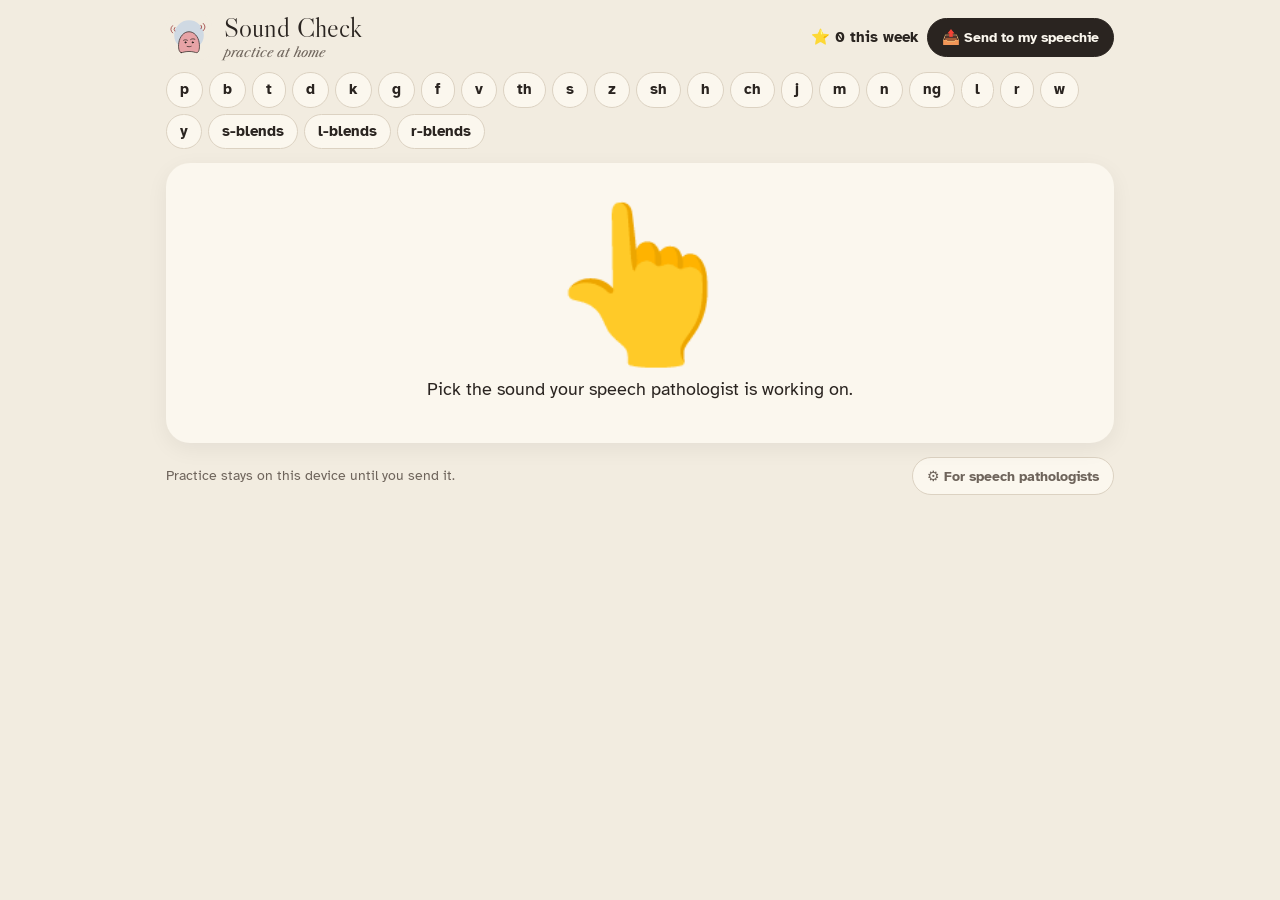
<file: family/index.html>
<!doctype html>
<html lang="en-AU">
<head>
<meta charset="utf-8">
<meta name="viewport" content="width=device-width,initial-scale=1,viewport-fit=cover">
<title>Sound Check · practice at home</title>
<link rel="icon" type="image/svg+xml" href="../icons/icon.svg">
<link rel="apple-touch-icon" href="../icons/apple-touch-icon.png">
<link rel="manifest" href="manifest.webmanifest">
<meta name="apple-mobile-web-app-title" content="Sound Check">
<meta name="apple-mobile-web-app-capable" content="yes">
<meta name="theme-color" content="#F2ECE0">
<link rel="preconnect" href="https://fonts.googleapis.com">
<link rel="stylesheet" href="https://fonts.googleapis.com/css2?family=Atkinson+Hyperlegible:wght@400;700&family=Libre+Caslon+Display&family=Libre+Caslon+Text:ital,wght@0,400;0,700;1,400&display=swap">
<link rel="stylesheet" href="../speechgames.css">
<style>
:root{--bg:#F2ECE0;--surface:#FBF7EE;--ink:#2A2420;--muted:#6E645B;--line:#DCD2C2;--chip:#EDE5D6;--accent:#A24B4B;--warn:#94661C;--warn-soft:#F3E4C6;--good:#3F7356;--good-soft:#DDE8DA;--bad-soft:#F2D9D3;--blue:#2F7DE1;--yellow:#F2C230;--red:#E0453A}
@media (prefers-color-scheme:dark){:root{--bg:#1C1916;--surface:#25211D;--ink:#EDE4D6;--muted:#A99D8F;--line:#3B342D;--chip:#2F2A25;--accent:#DB8A7C;--warn:#D9AE5F;--warn-soft:#3A3020;--good:#8DBF9C;--good-soft:#23352B;--bad-soft:#3E2521}}
*{box-sizing:border-box}
html,body{margin:0;background:var(--bg);color:var(--ink);font:16px/1.45 "Atkinson Hyperlegible",system-ui,sans-serif}
button{font:inherit;color:inherit;cursor:pointer}
.wrap{max-width:980px;margin:0 auto;padding:calc(env(safe-area-inset-top,0px) + 14px) 16px calc(env(safe-area-inset-bottom,0px) + 18px)}
.top{display:flex;align-items:center;gap:12px;flex-wrap:wrap}
.top svg{width:46px;height:46px;border-radius:12px;flex:none}
.top h1{margin:0;font:400 1.7rem/1 "Libre Caslon Display",Georgia,serif}
.top h1 small{display:block;font:italic .82rem "Libre Caslon Text",Georgia,serif;color:var(--muted);margin-top:3px}
.top .sp{margin-left:auto;display:flex;gap:8px;align-items:center;flex-wrap:wrap}
.btn{border:1px solid var(--line);background:var(--surface);border-radius:999px;padding:8px 14px;font-weight:700;font-size:.9rem}
.btn.ink{background:var(--ink);color:var(--surface);border-color:var(--ink)}
.star{font-weight:700;font-size:.95rem}
.pick{display:flex;flex-direction:column;gap:6px;margin:12px 0}
.chips{display:flex;gap:6px;overflow-x:auto;padding-bottom:2px;scrollbar-width:none}
.chips::-webkit-scrollbar{display:none}
@media (min-width:761px){.chips{flex-wrap:wrap;overflow:visible}}
.chips button{flex:none;border:1px solid var(--line);background:var(--surface);border-radius:999px;padding:6px 13px;font-weight:700;font-size:.92rem}
.chips button[aria-pressed="true"]{background:var(--ink);color:var(--surface);border-color:var(--ink)}
.chips button:disabled{opacity:.35;cursor:default}
.main{display:grid;grid-template-columns:minmax(0,1fr) minmax(0,1.35fr);gap:14px;align-items:start}
@media (max-width:760px){.main{grid-template-columns:minmax(0,1fr)}.tip{order:2}}
.tip{background:var(--warn-soft);border-radius:18px;padding:14px 16px;font-size:.95rem}
.tip h2{margin:0 0 6px;font:700 1rem "Libre Caslon Text",Georgia,serif;color:var(--warn)}
.tip p{margin:0 0 8px}.tip p:last-child{margin:0}
.tip .try{display:flex;flex-wrap:wrap;gap:6px;margin-top:4px}.tip .try span{background:var(--surface);border-radius:999px;padding:3px 10px;font-weight:700;font-size:.88rem}
.tip .src{font-size:.72rem;color:var(--muted);font-style:italic}
.card{background:var(--surface);border-radius:24px;padding:18px;text-align:center;box-shadow:0 6px 22px rgba(0,0,0,.06);position:relative}
.card .n{position:absolute;top:14px;left:18px;color:var(--muted);font-weight:700;font-size:.85rem}
.card .hw{position:absolute;top:10px;right:12px;font-size:.78rem;padding:4px 10px}
.pic{font-size:min(30vw,150px);line-height:1.1;font-family:'Apple Color Emoji','Segoe UI Emoji','Noto Color Emoji',sans-serif;min-height:1.1em}
.word{font-size:min(10vw,2.6rem);font-weight:800;letter-spacing:.01em;min-height:1.2em}
.hidew .word{filter:blur(10px)}
.stamps{display:flex;gap:6px;justify-content:center;margin:12px 0 14px;flex-wrap:wrap}
.stamps i{width:24px;height:24px;border-radius:50%;border:2px dashed var(--line)}
.stamps i.b{background:var(--blue);border:0}.stamps i.y{background:var(--yellow);border:0}.stamps i.r{background:var(--red);border:0}
.stamps i.now{outline:2px solid var(--ink);outline-offset:2px}
.rate{display:grid;grid-template-columns:repeat(3,1fr);gap:8px}
.rate button{border:2px solid transparent;border-radius:16px;padding:14px 4px;font-weight:800;font-size:1rem;display:flex;flex-direction:column;align-items:center;gap:4px}
.rate button i{width:20px;height:20px;border-radius:50%}
.rate .r{background:var(--bad-soft)}.rate .r i{background:var(--red)}
.rate .y{background:var(--warn-soft)}.rate .y i{background:var(--yellow)}
.rate .b{background:#DCE6F7}.rate .b i{background:var(--blue)}
@media (prefers-color-scheme:dark){.rate .b{background:#1E2A3D}}
.rate button:active{transform:scale(.97)}
.fin{padding:10px 0}
.fin h2{margin:4px 0;font:400 1.8rem "Libre Caslon Display",Georgia,serif}
.wall{display:grid;grid-template-columns:repeat(10,1fr);gap:5px;max-width:360px;margin:12px auto}
.wall i{aspect-ratio:1;border-radius:50%}
.foot{display:flex;gap:8px;flex-wrap:wrap;justify-content:space-between;align-items:center;margin-top:14px;font-size:.85rem;color:var(--muted)}
.foot .row{display:flex;gap:8px;flex-wrap:wrap}
.panel{background:var(--surface);border:1px solid var(--line);border-radius:18px;padding:14px 16px;margin-top:14px}
.panel h3{margin:0 0 8px;font:700 1rem "Libre Caslon Text",Georgia,serif}
.panel label{display:block;font-size:.85rem;font-weight:700;margin-bottom:4px}
.panel input{width:100%;max-width:280px;padding:8px 10px;border:1px solid var(--line);border-radius:10px;background:var(--bg);color:var(--ink);font:inherit}
.panel .hint{font-size:.8rem;color:var(--muted);margin:6px 0 0}
.toast{position:fixed;left:50%;bottom:calc(env(safe-area-inset-bottom,0px) + 18px);transform:translateX(-50%);background:var(--ink);color:var(--surface);padding:10px 16px;border-radius:12px;font-weight:700;z-index:99}
.hop{animation:hop .45s cubic-bezier(.3,1.6,.5,1)}@keyframes hop{35%{transform:translateY(-14px) scale(1.06)}}
@media (prefers-reduced-motion:reduce){.hop{animation:none}}
.hwban{display:flex;gap:14px;align-items:center;background:#E6EFE8;color:#2F5540;border-radius:22px;padding:14px 18px;margin:0 0 14px}.hwban span{font-size:2rem}.hwban b{display:block;font-size:1.15rem}.hwban small{opacity:.8}
.vs{color:#9A9087;font-weight:700;font-size:1.05rem;margin-top:-4px}
.chart{background:#FFF8E8;border-radius:24px;padding:14px 18px;margin:0 0 14px}.chd{display:flex;justify-content:space-between;gap:10px;flex-wrap:wrap;align-items:baseline}.chd b{font-size:1.15rem}.chd span{font-weight:700;color:#8A6A2E}
.stks{display:grid;grid-template-columns:repeat(8,1fr);gap:8px;margin:10px 0 6px}.stk{text-align:center}.stk i{display:grid;place-items:center;aspect-ratio:1;border-radius:50%;border:2.5px dashed #E6D7B4;font-style:normal;font-size:clamp(1.3rem,5vw,2.4rem);background:#fff}
.stk.on i{border:0;background:#FFE9A8;animation:stk .5s cubic-bezier(.3,1.6,.6,1)}.stk.today i{border-color:#C9962E}.stk.tro i{filter:grayscale(1);opacity:.45}.stk.tro.on i{filter:none;opacity:1;background:#FFD766}
.stk small{font-weight:700;color:#8A8076;font-size:.8rem}.chart p{margin:4px 0 0;font-weight:700}
@keyframes stk{from{transform:scale(.3) rotate(-30deg)}to{transform:none}}
.play{display:flex;flex-direction:column;align-items:center;gap:10px;margin:0 0 16px}.bigplay{width:100%;border:0;border-radius:28px;background:#3F6B52;color:#fff;font:inherit;font-weight:800;font-size:1.7rem;padding:26px 20px;cursor:pointer;display:flex;align-items:center;justify-content:center;gap:14px;box-shadow:0 6px 0 #2B4C39}
.bigplay:active{transform:translateY(4px);box-shadow:0 2px 0 #2B4C39}.bigplay i{font-style:normal;font-size:2.4rem}
.cele{position:fixed;inset:0;z-index:99999;background:rgba(40,32,24,.5);display:grid;place-items:center}.cele div{background:#fff;border-radius:32px;padding:28px 40px;text-align:center;animation:stk .5s cubic-bezier(.3,1.6,.6,1)}
.cele i{display:block;font-style:normal;font-size:6rem;line-height:1.1}.cele b{display:block;font-size:1.8rem}.cele span{color:#6E645B;font-weight:700}
@media (prefers-reduced-motion:reduce){.stk.on i,.cele div{animation:none}}
.warm{background:#EEF0F7;border-radius:24px;padding:14px 18px;margin:0 0 14px}.warm h2{margin:0;font-size:1.15rem}.warm p{margin:2px 0 10px;color:#4D5A80;font-weight:600}
.wlist{display:grid;grid-template-columns:repeat(auto-fill,minmax(min(260px,100%),1fr));gap:8px}
.wcard{display:flex;align-items:center;gap:10px;background:#fff;border:0;border-radius:16px;padding:10px 12px;font:inherit;font-weight:800;font-size:1.05rem;color:#2A2420;cursor:pointer;text-align:left;min-height:56px}
.wcard:active{transform:scale(.98)}.wcard .wp{font-size:1.5rem;white-space:nowrap}.wcard .wt{flex:1}.wcard .wp.big{font-size:2rem}
</style>
</head>
<body>
<div class="wrap" id="app"></div>
<script src="../speechgames.js"></script>
<script>
const D={"sounds":[["p","p","Stops"],["b","b","Stops"],["t","t","Stops"],["d","d","Stops"],["k","k","Stops"],["g","g","Stops"],["f","f","Fricatives"],["v","v","Fricatives"],["th","θ","Fricatives"],["s","s","Fricatives"],["z","z","Fricatives"],["sh","ʃ","Fricatives"],["h","h","Fricatives"],["ch","tʃ","Affricates"],["j","dʒ","Affricates"],["m","m","Nasals"],["n","n","Nasals"],["ng","ŋ","Nasals"],["l","l","Liquids & glides"],["r","r","Liquids & glides"],["w","w","Liquids & glides"],["y","j","Liquids & glides"],["cs","s-clusters","Clusters"],["cl","l-clusters","Clusters"],["cr","r-clusters","Clusters"]],"words":{"p":{"i":["pig","pen","pot","pie","park","pear","pizza","puppy","paint","purple","pool","pancake","parrot","penguin","panda","peacock"],"m":["apple","hippo","puppy","paper","happy","zipper","teapot","cupcake","pepper","nappy","hopping","sleepy","octopus","caterpillar","leopard","pineapple"],"f":["cup","map","sheep","mop","top","cap","soap","rope","ship","jeep","hop","lip","soup","lollipop","tulip","shop"]},"b":{"i":["ball","bed","bus","book","bike","boat","bath","bee","banana","bubble","bear","box","bird","bug","butterfly","bat"],"m":["baby","robot","rabbit","ribbon","cabbage","bubble","lobster","rubbish","robin","tuba","ladybird","strawberry","blueberry","bubbles","motorbike","scribble"],"f":["tub","cab","web","crab","cub","rib","globe","robe","scrub"]},"t":{"i":["tea","toe","top","ten","toy","teddy","tiger","tap","tooth","turtle","tent","turkey","tomato","taco","tin","tongue"],"m":["water","butter","kitty","potato","letter","guitar","eating","sitting","bottle","computer","tomato","turtle","butterfly","otter","beetle","mosquito"],"f":["cat","hat","boat","bat","gate","kite","foot","nut","eight","coat","light","net","goat","rat","rabbit","parrot"]},"d":{"i":["dog","duck","door","doll","dad","dish","deer","dinosaur","doughnut","desk","dig","dive","dolphin","diamond","dice","doctor"],"m":["teddy","spider","ladder","daddy","noodle","riding","candy","garden","puddle","Friday","crocodile","ladybird","avocado","noodles","radio","needle"],"f":["bed","red","bread","sad","food","road","lid","mud","slide","toad","seed","bird","lizard","squid","ladybird","leopard"]},"k":{"i":["cat","car","cup","key","cake","cow","kite","coat","cook","kangaroo","carrot","comb","koala","camel","caterpillar","cupcake"],"m":["monkey","bucket","chicken","rocket","pocket","cookie","bacon","jacket","sticker","biscuit","turkey","crocodile","peacock","cricket","unicorn","coconut"],"f":["book","duck","sock","bike","cake","rock","back","milk","truck","snake","clock","lock","chick","shark","peacock","yak"]},"g":{"i":["goat","gate","girl","game","go","goose","gift","garden","guitar","gold","gorilla","garlic","ghost","goal"],"m":["tiger","dragon","digging","bagel","finger","hungry","eagle","kangaroo","yoghurt","juggle","burger","target"],"f":["bag","dog","pig","egg","bug","frog","hug","leg","mug","flag","log","hedgehog","plug"]},"f":{"i":["fish","fan","feet","fork","five","fox","fairy","farm","fire","food","football","feather","foot","finger","face","phone"],"m":["coffee","elephant","sofa","waffle","muffin","dolphin","telephone","laughing","buffalo","surfing","jellyfish","trophy","beautiful"],"f":["leaf","knife","roof","giraffe","cough","scarf","chef","beef","laugh","surf"]},"v":{"i":["van","vet","vase","vest","violin","volcano","vegetables","video","vine","vampire"],"m":["seven","river","shovel","television","movie","diving","beaver","lovely","avocado"],"f":["five","glove","wave","dove","hive","love","drive","sleeve","olive"]},"th":{"i":["thumb","think","thunder","thief","thirsty","thermometer"],"m":["bathtub","toothbrush","birthday","python","panther","toothpaste","athlete","stethoscope"],"f":["bath","tooth","teeth","mouth","moth","earth","north","south","sloth","mammoth"]},"s":{"i":["sun","sock","soap","sea","sand","saw","seal","soup","sad","sail","seven","sandwich","sushi","salt","salad","socks"],"m":["bicycle","glasses","dinosaur","pencil","kissing","icy","racing","whistle","parcel","bison","castle"],"f":["bus","house","mouse","horse","dress","juice","kiss","ice","rice","goose","face","grass","octopus","lettuce","purse","dice"]},"z":{"i":["zoo","zip","zebra","zero","zoom","zombie"],"m":["lizard","scissors","puzzle","daisy","music","roses","razor","present"],"f":["nose","bees","cheese","eyes","toes","keys","shoes","rose","prize","peas","buzz","glasses","scissors","sneeze","vase"]},"sh":{"i":["shoe","ship","shop","sheep","shell","shark","shirt","shower","shampoo","shoes","chef","shovel"],"m":["fishing","washing","ocean","mushroom","sunshine","dishes","brushing","sushi","parachute"],"f":["fish","dish","wash","brush","splash","wish","cash","crash","jellyfish","toothbrush","squash"]},"h":{"i":["hat","house","horse","hand","hop","hug","ham","hen","heart","hair","hippo","honey","hedgehog","helmet","home","hammer"],"m":["beehive","superhero"],"f":[]},"ch":{"i":["chair","cheese","chick","chip","chocolate","cherry","chop","chain","chicken","chilli","chips","church","chess"],"m":["kitchen","teacher","ketchup","peaches","picture","lunchbox"],"f":["watch","beach","peach","lunch","bench","couch","catch","witch","sandwich","torch","church","scratch","stretch"]},"j":{"i":["jam","jar","jump","juice","jelly","jet","jeans","jacket","giraffe","jigsaw","jeep","jellyfish","genie"],"m":["magic","pyjamas","angel","pigeon","engine","soldier","badger","banjo"],"f":["bridge","badge","page","orange","sponge","judge","stage"]},"m":{"i":["moon","mum","mouse","map","milk","mop","monkey","meat","mouth","muffin","mud","mail","mosquito","melon","mango","mushroom"],"m":["hammer","lemon","camel","tomato","swimming","summer","family","animal","drummer","flamingo","llama","watermelon","diamond","snowman","farmer","mermaid"],"f":["arm","ham","drum","home","broom","game","comb","time","swim","worm","capsicum","mushroom","thumb","tram","mum","scream"]},"n":{"i":["nose","nut","net","nail","nest","nine","knife","night","nurse","noodle","nap","noodles","nuts","needle","ninja","no"],"m":["banana","bunny","money","honey","peanut","dinner","window","panda","dinosaur","rhino","unicorn","pineapple","coconut","doughnut","piano","volcano"],"f":["sun","moon","pen","bone","train","rain","fan","phone","spoon","chain","van","green","chicken","lion","penguin","dolphin"]},"ng":{"i":[],"m":["finger","singer","monkey","hungry","kangaroo","jungle"],"f":["sing","ring","king","wing","swing","tongue","string","song","strong","lightning","bowling","diving","fishing","spring"]},"l":{"i":["leaf","lamb","lion","lemon","lolly","lock","lunch","leg","light","lid","ladder","lizard","llama","ladybird","lobster","leopard"],"m":["balloon","jelly","yellow","hello","salad","lollipop","melon","elephant","koala","gorilla","caterpillar","jellyfish","watermelon","chilli","broccoli","garlic"],"f":["ball","bell","doll","hill","shell","snail","owl","pool","wheel","school","smile","seal","whale","camel","turtle","crocodile"]},"r":{"i":["red","rain","rabbit","rock","rope","run","ring","road","rocket","ruler","rose","rat","rooster","rhino","rice","robot"],"m":["carrot","berry","arrow","parrot","giraffe","story","orange","forest","kangaroo","gorilla","cherry","strawberry","blueberry","mirror","battery","parachute"],"f":[]},"w":{"i":["water","window","wet","web","wing","worm","walk","wash","wheel","watch","wave","wool","wolf","whale","watermelon","waffle"],"m":["sandwich","flower","kiwi","sweet"],"f":[]},"y":{"i":["yes","yo-yo","yellow","yak","yawn","yoghurt","you","yummy","unicorn","yarn"],"m":["onion","crayon","yo-yo"],"f":[]},"cs":{"i":["spoon","spider","sponge","spade","spy","speaker","spin","spot","star","stop","stamp","stone","steak","storm","stethoscope","school"]},"cl":{"i":["plane","plate","plant","please","plug","planet","plastic","play","blue","block","blanket","blow","black","blueberry","clap","clock"]},"cr":{"i":["present","prize","princess","prawn","pretzel","pram","bread","brush","bridge","brown","broom","brick","broccoli","brain","branch","brunch"]}},"pics":{"pig":"🐷","pen":"🖊️","pot":"🍲","pie":"🥧","park":"🏞️","pear":"🍐","pizza":"🍕","puppy":"🐶","paint":"🎨","purple":"🟣","pool":"🏊","pancake":"🥞","parrot":"🦜","penguin":"🐧","panda":"🐼","peacock":"🦚","apple":"🍎","hippo":"🦛","paper":"📄","happy":"😀","zipper":"🤐","teapot":"🫖","cupcake":"🧁","pepper":"🌶️","nappy":"🧷","hopping":"🐇","sleepy":"😴","octopus":"🐙","caterpillar":"🐛","leopard":"🐆","pineapple":"🍍","cup":"☕","map":"🗺️","sheep":"🐑","mop":"🧹","top":"🔝","cap":"🧢","soap":"🧼","rope":"🪢","ship":"🚢","jeep":"🚙","hop":"🐸","lip":"👄","soup":"🥣","lollipop":"🍭","tulip":"🌷","shop":"🏪","ball":"⚽","bed":"🛏️","bus":"🚌","book":"📖","bike":"🚲","boat":"⛵","bath":"🛁","bee":"🐝","banana":"🍌","bubble":"🫧","bear":"🐻","box":"📦","bird":"🐦","bug":"🐛","butterfly":"🦋","bat":"🦇","baby":"👶","robot":"🤖","rabbit":"🐰","ribbon":"🎀","cabbage":"🥬","lobster":"🦞","rubbish":"🗑️","robin":"🐦","tuba":"🎺","ladybird":"🐞","strawberry":"🍓","blueberry":"🫐","bubbles":"🫧","motorbike":"🏍️","scribble":"〰️","tub":"🛁","cab":"🚕","web":"🕸️","crab":"🦀","cub":"🐻","rib":"🍖","globe":"🌏","robe":"🥋","scrub":"🧽","tea":"🍵","toe":"🦶","ten":"🔟","toy":"🧸","teddy":"🧸","tiger":"🐯","tap":"🚰","tooth":"🦷","turtle":"🐢","tent":"⛺","turkey":"🦃","tomato":"🍅","taco":"🌮","tin":"🥫","tongue":"👅","water":"💧","butter":"🧈","kitty":"🐱","potato":"🥔","letter":"✉️","guitar":"🎸","eating":"🍽️","sitting":"🪑","bottle":"🍼","computer":"💻","otter":"🦦","beetle":"🪲","mosquito":"🦟","cat":"🐱","hat":"🎩","gate":"🚧","kite":"🪁","foot":"🦶","nut":"🥜","eight":"8️⃣","coat":"🧥","light":"💡","net":"🥅","goat":"🐐","rat":"🐀","dog":"🐶","duck":"🦆","door":"🚪","doll":"🪆","dad":"👨","dish":"🍽️","deer":"🦌","dinosaur":"🦕","doughnut":"🍩","desk":"🖥️","dig":"⛏️","dive":"🤿","dolphin":"🐬","diamond":"💎","dice":"🎲","doctor":"🧑‍⚕️","spider":"🕷️","ladder":"🪜","daddy":"👨","noodle":"🍜","riding":"🏇","candy":"🍬","garden":"🌷","puddle":"💦","Friday":"📅","crocodile":"🐊","avocado":"🥑","noodles":"🍜","radio":"📻","needle":"🪡","red":"🔴","bread":"🍞","sad":"😢","food":"🍲","road":"🛣️","lid":"🫙","mud":"🟤","slide":"🛝","toad":"🐸","seed":"🌱","lizard":"🦎","squid":"🦑","car":"🚗","key":"🔑","cake":"🎂","cow":"🐮","cook":"🧑‍🍳","kangaroo":"🦘","carrot":"🥕","comb":"🪮","koala":"🐨","camel":"🐫","monkey":"🐒","bucket":"🪣","chicken":"🐔","rocket":"🚀","pocket":"👖","cookie":"🍪","bacon":"🥓","jacket":"🧥","sticker":"⭐","biscuit":"🍪","cricket":"🦗","unicorn":"🦄","coconut":"🥥","sock":"🧦","rock":"🪨","back":"🔙","milk":"🥛","truck":"🚚","snake":"🐍","clock":"🕰️","lock":"🔒","chick":"🐤","shark":"🦈","yak":"🐃","girl":"👧","game":"🎲","go":"🟢","goose":"🪿","gift":"🎁","gold":"🥇","gorilla":"🦍","garlic":"🧄","ghost":"👻","goal":"🥅","dragon":"🐉","digging":"⛏️","bagel":"🥯","finger":"☝️","hungry":"😋","eagle":"🦅","yoghurt":"🥛","juggle":"🤹","burger":"🍔","target":"🎯","bag":"👜","egg":"🥚","frog":"🐸","hug":"🤗","leg":"🦵","mug":"☕","flag":"🚩","log":"🪵","hedgehog":"🦔","plug":"🔌","fish":"🐟","fan":"🪭","feet":"🦶","fork":"🍴","five":"5️⃣","fox":"🦊","fairy":"🧚","farm":"🚜","fire":"🔥","football":"🏉","feather":"🪶","face":"🙂","phone":"📱","coffee":"☕","elephant":"🐘","sofa":"🛋️","waffle":"🧇","muffin":"🧁","telephone":"☎️","laughing":"😂","buffalo":"🦬","surfing":"🏄","jellyfish":"🪼","trophy":"🏆","beautiful":"🌺","leaf":"🍃","knife":"🔪","roof":"🏠","giraffe":"🦒","cough":"🤧","scarf":"🧣","chef":"🧑‍🍳","beef":"🥩","laugh":"😂","surf":"🏄","van":"🚐","vet":"🩺","vase":"🏺","vest":"🦺","violin":"🎻","volcano":"🌋","vegetables":"🥦","video":"📹","vine":"🍇","vampire":"🧛","seven":"7️⃣","river":"🏞️","shovel":"🪏","television":"📺","movie":"🎬","diving":"🤿","beaver":"🦫","lovely":"💕","glove":"🧤","wave":"🌊","dove":"🕊️","hive":"🐝","love":"❤️","drive":"🚗","sleeve":"👕","olive":"🫒","thumb":"👍","think":"🤔","thunder":"⛈️","thief":"🦹","thirsty":"🥤","thermometer":"🌡️","bathtub":"🛁","toothbrush":"🪥","birthday":"🎂","python":"🐍","panther":"🐆","toothpaste":"🪥","athlete":"🏃","stethoscope":"🩺","teeth":"🦷","mouth":"👄","moth":"🦋","earth":"🌏","north":"🧭","south":"🧭","sloth":"🦥","mammoth":"🦣","this":"👉","them":"👫","mother":"👩","father":"👨","brother":"👦","weather":"🌦️","sun":"☀️","sea":"🌊","sand":"🏖️","saw":"🪚","seal":"🦭","sail":"⛵","sandwich":"🥪","sushi":"🍣","salt":"🧂","salad":"🥗","socks":"🧦","bicycle":"🚲","glasses":"👓","pencil":"✏️","kissing":"😘","icy":"🧊","racing":"🏎️","whistle":"😗","parcel":"📦","bison":"🦬","castle":"🏰","house":"🏠","mouse":"🐭","horse":"🐴","dress":"👗","juice":"🧃","kiss":"💋","ice":"🧊","rice":"🍚","grass":"🌿","lettuce":"🥬","purse":"👛","zoo":"🦁","zip":"🤐","zebra":"🦓","zero":"0️⃣","zoom":"🔍","zombie":"🧟","scissors":"✂️","puzzle":"🧩","daisy":"🌼","music":"🎵","roses":"🌹","razor":"🪒","present":"🎁","nose":"👃","bees":"🐝","cheese":"🧀","eyes":"👀","toes":"🦶","keys":"🔑","shoes":"👟","rose":"🌹","prize":"🏆","peas":"🫛","buzz":"🐝","sneeze":"🤧","shoe":"👟","shell":"🐚","shirt":"👕","shower":"🚿","shampoo":"🧴","fishing":"🎣","washing":"🧺","ocean":"🌊","mushroom":"🍄","sunshine":"🌞","dishes":"🍽️","brushing":"🪥","parachute":"🪂","wash":"🧼","brush":"🖌️","splash":"💦","wish":"🌠","cash":"💵","crash":"💥","squash":"🎃","hand":"✋","ham":"🍖","hen":"🐔","heart":"❤️","hair":"💇","honey":"🍯","helmet":"⛑️","home":"🏡","hammer":"🔨","beehive":"🐝","superhero":"🦸","chair":"🪑","chip":"🍟","chocolate":"🍫","cherry":"🍒","chop":"🪓","chain":"⛓️","chilli":"🌶️","chips":"🍟","church":"⛪","chess":"♟️","kitchen":"🍳","teacher":"🧑‍🏫","ketchup":"🍅","peaches":"🍑","picture":"🖼️","lunchbox":"🍱","watch":"⌚","beach":"🏖️","peach":"🍑","lunch":"🍱","bench":"🪑","couch":"🛋️","catch":"⚾","witch":"🧙","torch":"🔦","scratch":"🐈","stretch":"🙆","jam":"🍓","jar":"🫙","jump":"🤸","jelly":"🍮","jet":"✈️","jeans":"👖","jigsaw":"🧩","genie":"🧞","magic":"🪄","pyjamas":"🛌","angel":"👼","pigeon":"🕊️","engine":"🚂","soldier":"💂","badger":"🦡","banjo":"🪕","bridge":"🌉","badge":"📛","page":"📄","orange":"🍊","sponge":"🧽","judge":"🧑‍⚖️","stage":"🎭","moon":"🌙","mum":"👩","meat":"🍖","mail":"📬","melon":"🍈","mango":"🥭","lemon":"🍋","swimming":"🏊","summer":"☀️","family":"👪","animal":"🐾","drummer":"🥁","flamingo":"🦩","llama":"🦙","watermelon":"🍉","snowman":"☃️","farmer":"🧑‍🌾","mermaid":"🧜","arm":"💪","drum":"🥁","broom":"🧹","time":"⏰","swim":"🏊","worm":"🪱","capsicum":"🫑","tram":"🚊","scream":"😱","nail":"💅","nest":"🪺","nine":"9️⃣","night":"🌃","nurse":"🧑‍⚕️","nap":"😴","nuts":"🥜","ninja":"🥷","no":"🚫","bunny":"🐰","money":"💰","peanut":"🥜","dinner":"🍽️","window":"🪟","rhino":"🦏","piano":"🎹","bone":"🦴","train":"🚆","rain":"🌧️","spoon":"🥄","green":"🟢","lion":"🦁","singer":"🎤","jungle":"🌴","sing":"🎤","ring":"💍","king":"🤴","wing":"🪽","swing":"🛝","string":"🧵","song":"🎵","strong":"💪","lightning":"⚡","bowling":"🎳","spring":"🌷","lamb":"🐑","lolly":"🍭","balloon":"🎈","yellow":"🟡","hello":"👋","broccoli":"🥦","bell":"🔔","hill":"⛰️","snail":"🐌","owl":"🦉","wheel":"🛞","school":"🏫","smile":"😊","whale":"🐳","run":"🏃","ruler":"📏","rooster":"🐓","berry":"🫐","arrow":"➡️","story":"📖","forest":"🌲","mirror":"🪞","battery":"🔋","wet":"💦","walk":"🚶","wool":"🧶","wolf":"🐺","flower":"🌸","kiwi":"🥝","sweet":"🍬","yes":"✅","yo-yo":"🪀","yawn":"🥱","you":"👉","yummy":"😋","yarn":"🧶","onion":"🧅","crayon":"🖍️","spade":"♠️","spy":"🕵️","speaker":"🔊","spin":"🌀","spot":"🔴","star":"⭐","stop":"🛑","stamp":"📮","stone":"🪨","steak":"🥩","storm":"⛈️","plane":"✈️","plate":"🍽️","plant":"🪴","please":"🙏","planet":"🪐","plastic":"♻️","play":"🎲","blue":"🔵","block":"🧱","blanket":"🛌","blow":"🌬️","black":"⚫","clap":"👏","princess":"👸","prawn":"🦐","pretzel":"🥨","pram":"👶","brown":"🟤","brick":"🧱","brain":"🧠","branch":"🌿","brunch":"🥐"},"tips":{"p":{"nm":"Popping sound","say":"Where’s your pop?","show":"Puff your cheeks up and “plode” /p/ onto the child’s hand so they feel the pop.","br":["jump puppy","ship pirate","help please"]},"b":{"nm":"Popping sound","say":"Where’s your pop?","show":"Puff your cheeks and “plode” /b/ onto the child’s hand; touch the throat to feel the voice.","br":["crab beach","web bug","tub boat"]},"t":{"nm":"Tippy sound","say":"Use your tippy.","show":"Touch your philtrum (just above the top lip) with a straight finger.","br":["hot tea","cat toy","eight teeth"]},"d":{"nm":"Tippy sound","say":"Use your tippy.","show":"Touch your philtrum with a straight finger; hand on throat for the buzz.","br":["red door","good dog","brown duck"]},"k":{"nm":"Throaty sound","say":"Where’s your throaty?","show":"Make a “U” with thumb and index finger so they touch the angles of your jaw.","br":["black cat","pink car","big kite"]},"g":{"nm":"Throaty sound","say":"Where’s your throaty?","show":"Make a “U” with thumb and index finger touching the angles of your jaw.","br":["big goat","dog game","king gold"]},"f":{"nm":"Bunny rabbit sound","say":"You forgot to bite.","show":"Bring your lower lip up to touch your top teeth and blow, or make a rabbit face.","br":["knife fork","giraffe feet","chef food"]},"v":{"nm":"Bunny rabbit sound","say":"You forgot to bite.","show":"Lower lip up to the top teeth and blow with voice; hand on throat.","br":["five vans","stove veggies","cave volcano"]},"th":{"nm":"Thinking Thumb sound","say":"Tongue out and blow.","show":"Stick your tongue out between your teeth “like a rude child” and blow.","br":["tooth thief","path three","with thumb"]},"dh":{"nm":"Thinking Thumb sound (buzzy)","say":"Tongue out and buzz.","show":"Tongue between the teeth, voice on; hand on throat.","br":["with them","with this","bathe them"]},"s":{"nm":"Snake sound","say":"Show me your teeth.","show":"Make a toothy smile and blow, pointing your fingers to show the air coming out the front.","br":["cats sleep","it’s sunny","boats sail"]},"z":{"nm":"Buzzy bee sound","say":"Show me your teeth.","show":"Toothy smile and blow with voice; hand on throat to feel the buzz.","br":["his zebra","bees zoom","cars zoom"]},"sh":{"nm":"Pouty windy","say":"Push those lips out.","show":"Pout your lips and blow; finger to lips for “be quiet”, then show the air coming out the front.","br":["fish shop","wash shirt","splash shark"]},"h":{"nm":"Puppy panting sound","say":"Where’s your puppy?","show":"Hold a flat hand just in front of your (or the child’s) mouth to feel the air.","br":["ha-ha hat","ho-ho horse","hee-hee hen"]},"ch":{"nm":"Choo-choo train sound","say":"Where’s the choo-choo?","show":"Push your lips out like an elephant trunk while making a chomping or choo-choo sound.","br":["hot chips","ten chicks","green chilli"]},"j":{"nm":"Chomping sound (buzzy)","say":"Make those lips move!","show":"Lips out like a trunk while chomping, with voice on.","br":["red jelly","orange juice","green jumper"]},"m":{"nm":"Humming sound","say":"Close your mouth and hummm…","show":"Hum “mmm” with lips shut, touching the larynx to feel the vibration.","br":["some milk","jam muffin","warm mittens"]},"n":{"nm":"“N…” sound","say":"Tongue ready and buzz.","show":"Hum “nnn” touching the larynx to feel the vibration.","br":["ten nuts","one nest","clean nails"]},"ng":{"nm":"Throaty hum","say":"Back of your tongue up, and hum.","show":"Hum with the back of the tongue up (cue like /k/ with a buzz).","br":["king cake","long car","sing good"]},"l":{"nm":"Tower sound","say":"Open up, tongue up.","show":"Mouth open, tongue tip up behind the top teeth, then lower it behind the bottom teeth. Rehearse silently in a mirror first.","br":["ten legs","red lolly","hot lava"]},"r":{"nm":"Growly bear sound","say":"Push up on the sides and move back with your tongue.","show":"Show pushing up on the sides of the tongue in the butterfly position.","br":["hot rock","red rose","bad robot"]},"w":{"nm":"Pouty face","say":"OOO-EEE sliding.","show":"Start in the “oo” position with pouting lips, then slide to “ee”.","br":["blue whale","two worms","new watch"]},"y":{"nm":"Sliding sound","say":"EEE-OR sliding.","show":"Start with “ee” and a wide smile, then move to a pouty face (“or”).","br":["three yo-yos","see you"]},"cs":{"nm":"Friendly sounds","say":"You forgot your friend.","show":"Slide an index finger left to right on the table while saying /s/, and tap (silently) when the friendly sound is added.","br":["bus stop","nice snake","ice skate"]},"cl":{"nm":"Two-step sounds","say":"Let’s hear your two steps.","show":"Walk your fingers on the table (or up an imaginary ladder): first sound on step one, the /l/ on step two.","br":["cup plate","sheep play","crab block"]},"cr":{"nm":"Two-step sounds","say":"Let’s hear your two steps.","show":"Walk your fingers up an imaginary ladder: first sound on step one, /r/ on step two.","br":["t + rain = train","c + row = crow"]}}};
const ICON=`<svg viewBox="0 0 1024 1024" aria-hidden="true"><rect width="1024" height="1024" fill="#F2ECE0"/><circle cx="512" cy="470" r="330" fill="#C9D6E4" opacity=".85"/><g stroke="#2A2420" stroke-width="16" stroke-linecap="round" stroke-linejoin="round"><path d="M340 860 C285 860 268 745 286 635 C306 505 395 395 512 395 C629 395 718 505 738 635 C756 745 739 860 684 860 C645 860 612 834 512 834 C412 834 379 860 340 860 Z" fill="#E7A3A6"/><path d="M392 585 c26 -15 58 -15 84 0 M548 568 c28 -20 66 -20 94 -6" fill="none"/><circle cx="434" cy="632" r="14" fill="#2A2420"/><circle cx="596" cy="632" r="14" fill="#2A2420"/><path d="M470 722 c28 9 62 9 90 -2" fill="none"/><path d="M780 250 q40 40 0 80 M830 210 q80 80 0 160" fill="none" stroke="#A24B4B" stroke-width="20"/><path d="M196 300 q-40 40 0 80 M146 260 q-80 80 0 160" fill="none" stroke="#A24B4B" stroke-width="20"/></g></svg>`;
const POS={i:'Start of word',m:'Middle',f:'End of word'};
const esc=s=>String(s??'').replace(/[&<>"']/g,c=>({'&':'&amp;','<':'&lt;','>':'&gt;','"':'&quot;',"'":'&#39;'}[c]));
const isCl=k=>k.length===2&&k[0]==='c'&&!['ch'].includes(k);
const fl=k=>{if(isCl(k)){const s=(D.sounds.find(x=>x[0]===k)||[])[1]||k;return s.replace('clusters','blends')}return k};
/* ---------- saved state (this device only) ---------- */
let ST={name:'',log:[],games:{},hide:false};
try{Object.assign(ST,JSON.parse(localStorage.getItem('sc-family')||'{}'))}catch(e){}
function save(){try{localStorage.setItem('sc-family',JSON.stringify(ST))}catch(e){}}
const today=()=>{const d=new Date();return d.getFullYear()+'-'+String(d.getMonth()+1).padStart(2,'0')+'-'+String(d.getDate()).padStart(2,'0')};
/* ---------- view state ---------- */
const V={k:null,p:'i',deck:[],i:0,res:[],fin:false,pop:-1,share:false,vs:{},br:[],fc:false,cele:null};
const HW='_hw';
function readHW(raw){try{const b=raw.replace(/-/g,'+').replace(/_/g,'/');const o=JSON.parse(new TextDecoder().decode(Uint8Array.from(atob(b),c=>c.charCodeAt(0))));
  if(!o||!Array.isArray(o.w)||!o.w.length)return false;const t=String(o.t||'Homework').slice(0,60);const ws=[];V.vs={};V.br=[];
  o.w.slice(0,40).forEach(x=>{const w=String(x[0]||'').slice(0,40);if(!w)return;ws.push(w);if(x[1])D.pics[w]=String(x[1]).slice(0,16);if(x[2])V.vs[w]=String(x[2]).slice(0,40);if(x[3])V.br.push({w,t:String(x[3]).slice(0,60),p:String(x[4]||'').slice(0,24),tp:String(x[1]||'').slice(0,16)})});
  if(!ws.length)return false;D.words[HW]={[t]:ws};if(o.k&&D.tips[o.k])D.tips[HW]=D.tips[o.k];else delete D.tips[HW];
  V.k=HW;V.p=t;if(o.n){ST.name=String(o.n).slice(0,20);save()}return true}catch(e){return false}}
function readHash(){if(location.hash.startsWith('#h=')){if(readHW(location.hash.slice(3)))return}
  const h=decodeURIComponent(location.hash.slice(1));const m=h.match(/^([a-z]+)(?:-([imf]))?(?:&n=(.*))?$/);
  if(m&&D.words[m[1]]){V.k=m[1];V.p=m[2]||'i';if(m[3]&&!ST.name){ST.name=m[3].slice(0,20);save()}}}
function setHash(){if(V.k===HW)return;history.replaceState(null,'','#'+V.k+(isCl(V.k)?'':'-'+V.p))}
function okPos(k){const o=D.words[k]||{};if(k===HW)return Object.keys(o);return ['i','m','f'].filter(p=>(o[p]||[]).length>=4)}
function shuffle(a){a=a.slice();for(let i=a.length-1;i>0;i--){const j=Math.floor(Math.random()*(i+1));[a[i],a[j]]=[a[j],a[i]]}return a}
function newDeck(){const ws=(D.words[V.k]||{})[V.p]||[];V.deck=shuffle(ws).slice(0,10);V.i=0;V.res=[];V.fin=false;V.pop=-1}
function pick(k,p){if(k!==HW&&location.hash.startsWith('#h='))history.replaceState(null,'','#');V.k=k;const ok=okPos(k);V.p=ok.includes(p)?p:ok[0];newDeck();setHash();render()}
/* ---------- stars ---------- */
function weekStart(){const d=new Date();d.setDate(d.getDate()-((d.getDay()+6)%7));d.setHours(0,0,0,0);return d}
function weekStamps(){const ws=weekStart();return ST.log.filter(x=>new Date(x.d+'T12:00')>=ws&&x.r!=='r').length}
/* ---------- render ---------- */
function render(){
  const app=document.getElementById('app');
  const groups=[...new Set(D.sounds.map(s=>s[2]))];
  const tip=D.tips[V.k];
  const ipa=(D.sounds.find(s=>s[0]===V.k)||[])[1];
  let h=`<div class="top">${ICON}<h1>Sound Check<small>practice at home${ST.name?' · '+esc(ST.name):''}</small></h1>
   <div class="sp"><span class="star">⭐ ${weekStamps()} this week</span>${V.k&&V.k!==HW?`<button class="btn" data-a="games">🎮 Games</button>`:''}<button class="btn ink" data-a="share">📤 Send to my speechie</button></div></div>`;
  if(V.k===HW)h+=`<div class="hwban"><span>🏠</span><div><b>${ST.name?esc(ST.name)+'’s homework':'This week’s homework'}</b><small>${esc(V.p)} · ${(D.words[HW][V.p]||[]).length} words from your speech pathologist</small></div></div>`;
  else h+=`<div class="pick"><div class="chips" role="group" aria-label="Sound">${D.sounds.map(([k,ip])=>`<button data-a="snd" data-k="${k}" aria-pressed="${k===V.k}">${esc(fl(k))}</button>`).join('')}</div>`;
  if(V.k&&V.k!==HW){const ok=okPos(V.k);if(!isCl(V.k))h+=`<div class="chips" role="group" aria-label="Where in the word">${['i','m','f'].map(p=>`<button data-a="pos" data-p="${p}" aria-pressed="${p===V.p}" ${ok.includes(p)?'':'disabled'}>${POS[p]}</button>`).join('')}</div>`}
  if(V.k!==HW)h+=`</div>`;
  if(!V.k){h+=`<div class="card" style="padding:40px 20px"><div class="pic">👆</div><p style="font-size:1.15rem;margin:8px 0 0">Pick the sound your speech pathologist is working on.</p></div>`}
  else{
    const hw=V.k===HW;
    if(hw){h+=`<div class="play"><button class="bigplay" data-a="games"><i>🎮</i>Play the games</button></div>`}else{
    if(hw&&V.br.length)h+=`<div class="warm"><h2>Warm-up first</h2><p>Say the two parts, then push them together. Tap one to hear it.</p><div class="wlist">${V.br.map((x,i)=>`<button class="wcard" data-a="wsay" data-i="${i}"><span class="wp">${esc(x.p.replace("|",""))}</span><span class="wt">${esc(x.t)}</span><span class="wp big">${esc(x.tp)}</span></button>`).join('')}</div></div>`;
    if(hw)h+=chartHTML()+`<div class="play"><button class="bigplay" data-a="games"><i>🎮</i>Play the games</button><button class="btn" data-a="fcT">${V.fc?'Hide flashcards':'🃏 Flashcards instead'}</button></div>`;
    h+=`<div class="main ${hw&&!V.fc?'nofc':''}">`;
    if(tip)h+=`<div class="tip"><h2>Grown-up tip</h2><p>This is the <b>${esc(tip.nm.toLowerCase())}</b>. Try saying: <b>“${esc(tip.say)}”</b></p><p>${esc(tip.show)}</p>${tip.br&&tip.br.length?`<p>Warm-up phrases that make it easier:</p><div class="try">${tip.br.map(x=>`<span>${esc(x)}</span>`).join('')}</div>`:''}<p class="src" style="margin-top:8px">Cues adapted from Bowen (2015), Table 6.5.</p></div>`;
    if(!hw||V.fc){h+=`<div class="card ${ST.hide?'hidew':''}">`;
    if(V.fin){const cnt=k=>V.res.filter(x=>x===k).length;
      h+=`<div class="fin"><div class="pic" style="font-size:90px">🏆</div><h2>${V.res.length} words done!</h2><div class="wall">${V.res.map(r=>`<i style="background:var(--${r==='b'?'blue':r==='y'?'yellow':'red'})"></i>`).join('')}</div>
        <p>${cnt('b')} super clear · ${cnt('y')} quite clear · ${cnt('r')} try again</p><button class="btn ink" data-a="again">Practise again</button></div>`}
    else{const w=V.deck[V.i];
      h+=`<span class="n">${V.i+1} of ${V.deck.length}</span><button class="btn hw" data-a="hide">${ST.hide?'Show word':'Hide word'}</button>
       <div class="pic ${V.pop===V.i-1?'hop':''}">${esc(D.pics[w]||'')}</div><div class="word">${esc(w)}</div>${V.k===HW&&V.vs[w]?`<div class="vs">not “${esc(V.vs[w])}”</div>`:''}
       <div class="stamps">${V.deck.map((_,j)=>`<i class="${V.res[j]||''} ${j===V.i?'now':''}"></i>`).join('')}</div>
       <div class="rate"><button class="r" data-a="rate" data-v="r"><i></i>Let’s try again</button><button class="y" data-a="rate" data-v="y"><i></i>Quite clear</button><button class="b" data-a="rate" data-v="b"><i></i>Super clear</button></div>`}
    h+=`</div>`}
    h+=`</div>`;
  }}
  if(V.cele){h+=`<div class="cele" data-a="celeX"><div><i>${V.cele}</i><b>New sticker!</b><span>Great practising today${ST.name?', '+esc(ST.name):''}!</span></div></div>`;const cz=V.cele;setTimeout(()=>{if(V.cele===cz){V.cele=null;render()}},2800)}
  h+=`<div class="foot"><span>Practice stays on this device until you send it.</span><div class="row"><button class="btn" data-a="setup">${V.share?'Close':'⚙︎ For speech pathologists'}</button></div></div>`;
  if(V.share){h+=`<div class="panel"><h3>Set up a link for a family</h3>
    <label for="nm">Child's first name or initials (optional)</label><input id="nm" maxlength="20" value="${esc(ST.name)}" placeholder="e.g. Sam or S.T.">
    <p class="hint">Pick the sound and word position above, then copy the link. It opens straight onto that practice. Results come back when the family taps “Send to my speechie”.</p>
    <div style="margin-top:10px"><button class="btn ink" data-a="copy" ${V.k&&V.k!==HW?'':'disabled'}>📋 Copy link for family</button></div></div>`}
  app.innerHTML=h;
}
/* ---------- results summary ---------- */
function summary(){
  const since=new Date();since.setDate(since.getDate()-13);const s0=since.toISOString().slice(0,10);
  const L=ST.log.filter(x=>x.d>=s0);
  if(!L.length)return null;
  const days=[...new Set(L.map(x=>x.d))].sort();
  const by={};L.forEach(x=>{const key=x.k+'|'+x.p;(by[key]=by[key]||[]).push(x)});
  const fmt=d=>new Date(d+'T12:00').toLocaleDateString('en-AU',{weekday:'short',day:'numeric',month:'short'});
  let t=`Sound Check home practice${ST.name?' – '+ST.name:''}\n${fmt(days[0])} to ${fmt(days[days.length-1])}: practised on ${days.length} day${days.length>1?'s':''} (${days.map(fmt).join(', ')})\n`;
  Object.entries(by).forEach(([key,arr])=>{const [k,p]=key.split('|');const ip=(D.sounds.find(s=>s[0]===k)||[])[1];
    const c=r=>arr.filter(x=>x.r===r).length;
    const tricky={};arr.filter(x=>x.r==='r').forEach(x=>tricky[x.w]=(tricky[x.w]||0)+1);
    const tk=Object.entries(tricky).sort((a,b)=>b[1]-a[1]).slice(0,5).map(([w])=>w);
    t+=`\n${k===HW?'Homework ('+p+')':(isCl(k)?fl(k):'"'+fl(k)+'" sound')+(isCl(k)?'':', '+POS[p].toLowerCase())}: ${arr.length} words\n  Super clear ${c('b')} · Quite clear ${c('y')} · Try again ${c('r')}`+(tk.length?`\n  Tricky words: ${tk.join(', ')}`:'')+'\n'});
  return t;
}
function toast(m){const t=document.createElement('div');t.className='toast';t.textContent=m;document.body.appendChild(t);setTimeout(()=>t.remove(),2400)}
async function share(){
  const t=summary();if(!t){toast('No practice yet in the last 2 weeks.');return}
  if(navigator.share){try{await navigator.share({title:'Home practice',text:t});return}catch(e){if(e&&e.name==='AbortError')return}}
  try{await navigator.clipboard.writeText(t);toast('Copied. Paste it into a text or email to your speechie.')}catch(e){location.href='mailto:?subject='+encodeURIComponent('Home practice')+'&body='+encodeURIComponent(t)}
}

/* ---------- sticker chart (homework links) ---------- */
const STK=['🦄','🐨','🦘','🐬','🦖','🚀','🌈','🐙','🦋','🍦','🐢','🦜','🐳','🍉'];
const dkey=d=>d.getFullYear()+'-'+String(d.getMonth()+1).padStart(2,'0')+'-'+String(d.getDate()).padStart(2,'0');
function daysDone(){return new Set([...(ST.days||[]),...ST.log.map(x=>x.d)])}
function stickerFor(d){let n=0;for(const c of d)n=(n*31+c.charCodeAt(0))%9973;return STK[n%STK.length]}
function markDay(){const t=today();const had=daysDone().has(t);ST.days=[...new Set([...(ST.days||[]),t])].slice(-400);save();if(!had)V.cele=stickerFor(t)}
function streak(){const s=daysDone();let n=0;const d=new Date();if(!s.has(dkey(d)))d.setDate(d.getDate()-1);while(s.has(dkey(d))){n++;d.setDate(d.getDate()-1)}return n}
function chartHTML(){const s=daysDone(),ws=weekStart(),t=today();let n=0;const cells=['Mon','Tue','Wed','Thu','Fri','Sat','Sun'].map((lab,i)=>{const d=new Date(ws);d.setDate(d.getDate()+i);const k=dkey(d),on=s.has(k);if(on)n++;
    return `<div class="stk ${on?'on':''} ${k===t?'today':''}"><i>${on?stickerFor(k):k===t?'❓':''}</i><small>${lab}</small></div>`}).join('');
  const goal=5,st=streak();const msg=n>=goal?'🏆 Trophy week! You practised '+n+' days.':n===0?'Play today to win your first sticker!':(goal-n)+' more day'+(goal-n===1?'':'s')+' to win the trophy 🏆';
  return `<div class="chart"><div class="chd"><b>${ST.name?esc(ST.name)+'’s sticker chart':'Sticker chart'}</b><span>${st>1?'🔥 '+st+' days in a row · ':''}⭐ ${weekStamps()} star${weekStamps()===1?"":"s"}</span></div><div class="stks">${cells}<div class="stk tro ${n>=goal?'on':''}"><i>🏆</i><small>${Math.min(n,goal)}/${goal}</small></div></div><p>${msg}</p></div>`}
function openGames(){if(!window.SpeechGames){toast('Games are still loading.');return}
    const ws=(D.words[V.k]||{})[V.p]||[];const ip=(D.sounds.find(s=>s[0]===V.k)||[])[1];
    SpeechGames.open({bridge:k=>{const x=V.br.find(q=>q.w===k);if(!x)return null;const [pa,pb]=(x.p+'|').split('|');const r=x.t.includes('→');const m=r?x.t.split(' → '):x.t.split(/ \+ | = /);return r?{a:m[0].split('-')[0],b:'',pa,pb:'',t:x.w,tp:x.tp,rep:true}:{a:m[0],b:m[1],pa,pb,t:x.w,tp:x.tp}},items:ws.map(w=>({key:w,text:w})),pic:w=>D.pics[w]||'',who:ST.name.split(' ')[0],title:V.k===HW?V.p:(isCl(V.k)?fl(V.k):'"'+fl(V.k)+'" words'),state:ST.games||{},
      onSave:st=>{ST.games=st;save()},
      onFinish:res=>{markDay();(res||[]).forEach(r=>ST.log.push({d:today(),k:V.k,p:V.p,w:r.key,r:r.k==='clear'?'b':r.k==='near'?'y':'r'}));save();render()}})}
/* ---------- events ---------- */
document.addEventListener('click',async e=>{const b=e.target.closest('[data-a]');if(!b||b.closest('.sgk'))return;const a=b.dataset.a;
  if(a==='snd')pick(b.dataset.k,V.p);
  if(a==='pos'){V.p=b.dataset.p;newDeck();setHash();render()}
  if(a==='rate'){markDay();const w=V.deck[V.i];const v=b.dataset.v;V.res[V.i]=v;ST.log.push({d:today(),k:V.k,p:V.p,w,r:v});if(ST.log.length>3000)ST.log=ST.log.slice(-3000);save();V.pop=V.i;V.i++;if(V.i>=V.deck.length)V.fin=true;render()}
  if(a==='again'){newDeck();render()}
  if(a==='hide'){ST.hide=!ST.hide;save();render()}
  if(a==='share')share();
  if(a==='wsay'){const x=V.br[+b.dataset.i];if(x)try{const u=new SpeechSynthesisUtterance(x.t.replace('→','makes').replace('=','makes').replace('+',', '));const vs=speechSynthesis.getVoices();const v=vs.find(q=>q.lang==='en-AU')||vs.find(q=>/^en-(GB|NZ)/.test(q.lang));if(v)u.voice=v;u.lang=v?v.lang:'en-AU';u.rate=.85;speechSynthesis.cancel();speechSynthesis.speak(u)}catch(e){}}
  if(a==='celeX'){V.cele=null;render()}
  if(a==='setup'){V.share=!V.share;render()}
  if(a==='copy'){const n=(document.getElementById('nm')?.value||'').trim().slice(0,20);ST.name=n;save();
    const url=location.origin+location.pathname+'#'+V.k+'-'+V.p+(n?'&n='+encodeURIComponent(n):'');
    try{await navigator.clipboard.writeText(url);toast('Link copied')}catch(e){prompt('Copy this link:',url)}render()}
  if(a==='games')openGames();
  if(a==='fcT'){V.fc=!V.fc;render()}
});
document.addEventListener('keydown',e=>{if(document.querySelector('.sgk')||!V.k||V.fin||e.target.tagName==='INPUT')return;const m={ArrowRight:'b',ArrowDown:'y',ArrowLeft:'r'}[e.key];if(m)document.querySelector(`.rate [data-v="${m}"]`)?.click()});
window.addEventListener('hashchange',()=>{readHash();if(V.k){const ok=okPos(V.k);if(!ok.includes(V.p))V.p=ok[0];newDeck()}render()});
readHash();if(V.k){const ok=okPos(V.k);if(!ok.includes(V.p))V.p=ok[0];newDeck()}
render();
if(V.k===HW){let n=0;const go=()=>{if(window.SpeechGames)openGames();else if(n++<40)setTimeout(go,150)};go()}
</script>
</body>
</html>
</file>
<file: speechgames.css>
/* Speech games kit styles: everything sits under .sgk */
.sgk{position:fixed;inset:0;z-index:2147482000;background:rgba(40,32,24,.35);display:flex;align-items:stretch;justify-content:center;padding:max(12px,env(safe-area-inset-top)) 12px max(12px,env(safe-area-inset-bottom));overflow:auto;
 --line:#e6dfd2;--surface:#fff;--surface-2:#f7f3ea;--ink:#1d2433;--muted:#7a6f63;--accent:#0d6a6e;--accent-soft:#e3f0ef;--accent-ink:#fff;--warn:#c98a12;--warn-soft:#fff4dc;--ok:#2f8a5a;--ok-soft:#e6f4ec;--err:#b5473a;--err-soft:#fbe9e6;
 --f-display:"Lexend","Fredoka","Atkinson Hyperlegible",system-ui,sans-serif;--f-body:"Atkinson Hyperlegible",system-ui,sans-serif;--f-mono:ui-monospace,monospace;
 font-family:var(--f-body);color:var(--ink);line-height:1.4;-webkit-text-size-adjust:100%}
.sgk *{box-sizing:border-box}
.sgk [hidden]{display:none!important}
.sgk button{font:inherit;color:inherit}
.sgk .sgk-box{width:min(1000px,100%);margin:auto;background:#fff;border-radius:20px;overflow:hidden;box-shadow:0 20px 60px rgba(0,0,0,.25);display:flex;flex-direction:column;min-height:min(640px,100%)}
.sgk .gm{flex:1}
.sgk .gm-hud.calm{width:auto}
.sgk .gm-mini{display:flex;justify-content:space-between;align-items:center;gap:10px;flex-wrap:wrap;padding:8px 12px;background:#f7f3ea;border-bottom:1px solid var(--line);font-size:13px;color:var(--muted)}
.sgk .gm-acts{display:flex;gap:6px;flex-wrap:wrap}
.sgk .tb{font-size:13px;padding:6px 10px;border-radius:10px;border:1px solid var(--line);background:#fff;color:var(--ink);cursor:pointer;min-height:36px}
.sgk .tb[aria-pressed=true]{background:#e6f2e2;border-color:#9cc590;color:#27500a}
.sgk .tb:disabled{opacity:.45;cursor:default}
.sgk .tb.done{background:#0d6a6e;border-color:#0d6a6e;color:#fff;font-weight:700}
.sgk .tb.ghost{border-color:transparent;background:none;color:var(--muted)}
@media (max-width:760px){.sgk .tbl{display:none}.sgk .tb{min-width:40px}}
.sgk .btn{font-size:13px;padding:6px 10px;border-radius:10px;border:1px solid var(--line);background:#fff;cursor:pointer}
.sgk .muted{color:var(--muted)}
.sgk .sgk-review{padding:20px;display:flex;flex-direction:column;gap:12px}
.sgk .sgk-review h2{margin:0;font-family:var(--f-display);font-size:22px}
.sgk .sgk-review p{margin:0}
.sgk .rvw-g{display:flex;flex-wrap:wrap;gap:6px}
.sgk .rv{font-size:15px;padding:8px 12px;border-radius:12px;border:1px solid #e9c56b;background:#fdf3d6;color:#5a4206;cursor:pointer;display:inline-flex;gap:6px;align-items:center;min-height:40px}
.sgk .rv span{font-weight:700}.sgk .rv.near{background:#eef3fb;border-color:#c7d6ee;color:#284a7a}.sgk .rv.off{background:#f3efe7;border-color:#ddd5c8;color:#6b5f55}
.sgk .sgk-row{display:flex;gap:8px;flex-wrap:wrap;align-items:center}
.sgk .sgk-primary{font-size:15px;font-weight:700;padding:10px 18px;border-radius:12px;border:0;background:#0d6a6e;color:#fff;cursor:pointer}
.sgk .sc-in.long.long .sc-word{font-size:clamp(24px,4vw,36px);line-height:1.25;text-align:center}
.sgk .sc-in.silly .sc-word{color:#3d2a6b}
.sgk .sgk-win{position:relative;padding:40px 20px;display:flex;flex-direction:column;align-items:center;gap:10px;text-align:center;flex:1;justify-content:center}
.sgk .sgk-win h2{margin:0;font-family:var(--f-display);font-size:30px}
.sgk .sgk-win p{margin:0}
.sgk .sgk-tro{font-size:72px;line-height:1}
.sgk .sgk-toast{position:fixed;left:50%;bottom:24px;transform:translateX(-50%);background:#16232a;color:#fff;padding:10px 16px;border-radius:12px;font-size:14px;z-index:2}
.sgk .gm-balloon{background:linear-gradient(180deg,#bfe9ff,#e8f7ff 70%,#d6f3d0)}
.sgk .gm-dig{background:linear-gradient(180deg,#8fd8f5 0 22%,#f6dc9c 22%,#e9c477)}
.sgk .gm-burger{background:linear-gradient(160deg,#fff3d6,#ffd08a)}
.sgk .gm-tank{background:linear-gradient(180deg,#bdeaff,#5cc0ea)}
.sgk .bal{display:grid;grid-template-columns:repeat(6,1fr);gap:10px 8px;width:100%;max-width:620px}
.sgk .bln{position:relative;height:96px;border:0;background:none;padding:0;cursor:pointer}
.sgk .bln .bb{position:absolute;left:50%;top:0;width:62px;height:76px;margin-left:-31px;border-radius:50% 50% 48% 48%/55% 55% 45% 45%;background:radial-gradient(circle at 32% 28%,rgba(255,255,255,.65) 0 10%,transparent 11%),var(--c);box-shadow:inset -6px -8px 0 rgba(0,0,0,.12)}
.sgk .bln .bs{position:absolute;left:50%;top:74px;width:2px;height:22px;background:#9a8f84}
.sgk .bln .bb::after{content:"";position:absolute;left:50%;bottom:-6px;margin-left:-5px;border:5px solid transparent;border-bottom-color:var(--c);transform:rotate(180deg)}
.sgk .bln.pop{cursor:default}
.sgk .bln .bp{display:flex;flex-direction:column;align-items:center;justify-content:center;gap:0;height:92px;background:#fff;border-radius:16px;box-shadow:0 4px 0 rgba(0,0,0,.12);border:3px solid #ffd9e6;position:relative;font-family:"Fredoka",sans-serif}
.sgk .bln .bp i{font-style:normal;font-size:34px;line-height:1.1}
.sgk .bln .bp b{font-size:16px;color:#2b2140;line-height:1.1;overflow-wrap:anywhere;padding:0 4px}
.sgk .bln .bp.star{border-color:#f2a516;background:#fff8e6}
.sgk .bln .bp.nope{border-color:#d7dfde;opacity:.75}
.sgk .bln .bp em{position:absolute;top:-10px;right:-6px;font-style:normal;color:#f2a516;font-size:22px}
.sgk .bln.last .bp{transform:scale(1.08);box-shadow:0 0 0 4px #ffcf33,0 4px 0 rgba(0,0,0,.12)}
.sgk .gm-wait{font-size:clamp(26px,4.5vw,44px);color:#6a47e8}
.sgk .mface.nopic{font-size:clamp(14px,2.4vw,22px)}
.sgk .gm-balloon .ghint,.sgk .gm-tank .ghint{color:#8a2453;text-shadow:none}
.sgk .gm-dig .ghint{color:#5a3a00;text-shadow:none}
@media (prefers-reduced-motion:no-preference){.sgk .bln:not(.pop) .bb{animation:bfloat 3s ease-in-out var(--d) infinite}
.sgk .bln .bp{animation:gmpop .4s cubic-bezier(.2,1.6,.4,1)}}
@keyframes bfloat{50%{translate:0 -7px}}
.sgk .bln:disabled:not(.pop){opacity:.65;cursor:default}
.sgk .dig{display:grid;grid-template-columns:repeat(5,1fr);gap:8px;width:100%;max-width:520px}
.sgk .dg{aspect-ratio:1;border-radius:14px;border:0;background:#e6b95f;box-shadow:inset 0 -6px 0 #c9963c,0 3px 0 rgba(0,0,0,.12);font-size:34px;cursor:pointer;position:relative}
.sgk .dg::before{content:"";position:absolute;inset:22% 22%;border-radius:50%;background:radial-gradient(#f0cc7e 30%,transparent 31%) 0 0/12px 12px;opacity:.6}
.sgk .dg.dug{background:#8b6a3a;box-shadow:inset 0 6px 0 #6b4f28;cursor:default}
.sgk .dg.dug::before{display:none}
.sgk .dg.warm{box-shadow:inset 0 -6px 0 #c9963c,0 0 0 4px #ffcf33,0 0 18px #ffcf33}
.sgk .dg:disabled:not(.dug){cursor:default;opacity:.8}
.sgk .bgr{display:flex;flex-direction:column;align-items:center;gap:12px;width:100%}
.sgk .bstack{display:flex;flex-direction:column;align-items:center;min-height:200px;justify-content:flex-end}
.sgk .bstack .lay{font-size:58px;line-height:.6}
.sgk .bstack .bun{font-size:56px;line-height:.8}
.sgk .bstack .bun.ghost{opacity:.25}
.sgk .bun2{display:block;width:124px;background:#e9a65a;position:relative;box-shadow:inset 0 -6px 0 #cf8a3f}
.sgk .bun2.top{height:54px;border-radius:62px 62px 12px 12px;margin-bottom:4px}
.sgk .bun2.top.ghost{opacity:.22}
.sgk .bun2.bot{height:30px;border-radius:8px 8px 22px 22px;margin-top:6px;box-shadow:inset 0 6px 0 #f3c48a}
.sgk .bun2 i{position:absolute;width:9px;height:5px;border-radius:50%;background:#fff3d6;transform:rotate(-20deg)}
.sgk .bun2 i:nth-child(1){left:30px;top:14px}
.sgk .bun2 i:nth-child(2){left:58px;top:9px;transform:rotate(15deg)}
.sgk .bun2 i:nth-child(3){left:86px;top:16px}
.sgk .bun2 i:nth-child(4){left:44px;top:28px;transform:rotate(25deg)}
.sgk .bun2 i:nth-child(5){left:74px;top:27px}
@media (prefers-reduced-motion:no-preference){.sgk .bstack .lay:first-of-type{animation:drop .35s cubic-bezier(.2,1.6,.4,1)}}
@keyframes drop{from{transform:translateY(-60px);opacity:0}}
.sgk .tank{position:relative;width:100%;max-width:640px;height:260px;border-radius:20px;background:linear-gradient(180deg,rgba(255,255,255,.35),rgba(255,255,255,.05)),linear-gradient(180deg,#7fd3f7,#2a8fc4);border:6px solid #ffffffaa;overflow:hidden}
.sgk .fishy{position:absolute;top:var(--y);left:var(--x);font-size:34px}
@media (prefers-reduced-motion:no-preference){.sgk .fishy{animation:swim var(--d) ease-in-out var(--dl) infinite alternate}}
@keyframes swim{from{transform:translateX(-20px)}to{transform:translateX(40px)}}
.sgk .weed{position:absolute;bottom:-4px;font-size:40px}
.sgk .tempty{position:absolute;inset:0;display:grid;place-items:center;color:#fff;font-family:"Fredoka",sans-serif;font-size:18px;font-weight:600;text-align:center;padding:20px}
@media (max-width:640px){.sgk .bal{grid-template-columns:repeat(4,1fr)}
.sgk .bln{height:84px}
.sgk .bln .bb{width:52px;height:64px;margin-left:-26px}
.sgk .bln .bs{top:62px}
.sgk .dg{font-size:24px}
.sgk .tank{height:200px}}
.sgk .gpick{background:#fdf3dc;padding:16px;display:flex;flex-direction:column;gap:12px;font-family:"Fredoka","Lexend",system-ui,sans-serif;color:#2b2140}
.sgk .gpick-h{display:flex;justify-content:space-between;align-items:center}
.sgk .gpick-h b{font-size:22px}
.sgk .gpick-grid{display:grid;grid-template-columns:repeat(auto-fill,minmax(170px,1fr));gap:14px}
.sgk .gcard{position:relative;background:#fff;border-radius:20px;border:2.5px solid #d6d0c6;box-shadow:0 5px 0 #c9c1b4;padding:10px 10px 12px;display:flex;flex-direction:column;gap:8px;align-items:center;text-align:center;cursor:pointer;font-family:inherit;color:inherit}
.sgk .gcard:hover{transform:translateY(-2px)}
.sgk .gcard:active{transform:translateY(3px);box-shadow:0 2px 0 #c9c1b4}
.sgk .gart{width:100%;aspect-ratio:16/10;border-radius:14px;display:grid;place-items:center;font-size:58px}
.sgk .gname{font-size:21px;font-weight:700;line-height:1;text-transform:uppercase}
.sgk .ghow{font-family:var(--f-body);font-size:11.5px;color:#7b6f66;line-height:1.3}
.sgk .gtag{position:absolute;top:-10px;right:12px;background:#ffcf33;color:#5a3a00;font-size:11px;font-weight:700;padding:3px 10px;border-radius:999px;transform:rotate(6deg);box-shadow:0 2px 0 #d9a400}
.sgk .gm-board{background:linear-gradient(160deg,#cbeeb5,#8fd17e 70%,#7cc4d8)}
.sgk .gm-spin{background:radial-gradient(circle at 70% 20%,#e3edff,#a9c6ff 60%,#86aef7)}
.sgk .gm-memory{background:linear-gradient(160deg,#b7a8ff,#7b5cff)}
.sgk .gm-munch{background:linear-gradient(160deg,#fff0c7,#ffd27f)}
.sgk .gm-word{display:flex;align-items:center;gap:14px}
.sgk .gm-word i{font-style:normal;font-size:.8em}
.sgk .gturns{background:#fff;color:#7b6f66;font-size:14px}
.sgk .gturns.has{background:#ffcf33;color:#5a3a00}
@media (prefers-reduced-motion:no-preference){.sgk .gturns.has{animation:gpulse 1.2s ease-in-out infinite}}
@keyframes gpulse{50%{transform:scale(1.07)}}
.sgk .gact{display:flex;align-items:center;gap:12px;justify-content:center}
.sgk .groll{font-family:"Fredoka",sans-serif;font-size:20px;font-weight:700;padding:10px 24px;border-radius:999px;border:0;background:#ff7a3d;color:#fff;box-shadow:0 5px 0 #c9541e;cursor:pointer}
.sgk .groll:disabled{background:#e9e2d6;color:#9a8f84;box-shadow:0 5px 0 #cfc6b8;cursor:default}
.sgk .groll:not(:disabled):active{transform:translateY(3px);box-shadow:0 2px 0 #c9541e}
.sgk .ghint{font-family:"Fredoka",sans-serif;font-size:18px;font-weight:600;color:#fff;text-shadow:0 2px 0 rgba(0,0,0,.2)}
.sgk .gdie{font-size:54px;line-height:1;background:#fff;border-radius:14px;width:64px;height:64px;display:grid;place-items:center;box-shadow:0 4px 0 rgba(0,0,0,.15);color:#2b2140}
.sgk .gdie.rot{transform:rotate(14deg)}
.sgk .gdieb{background:#ffcf33;color:#5a3a00;border-radius:999px;padding:4px 10px;font-weight:700}
.sgk .bwrap{width:100%;display:grid;place-items:center;padding:6px 0 18px;overflow:hidden}
.sgk .board{display:grid;grid-template-columns:repeat(5,74px);grid-template-rows:repeat(5,74px);gap:10px;transform:rotateX(50deg) rotateZ(-38deg);transform-style:preserve-3d;margin:-50px 0 -30px}
.sgk .bt{background:#7fc46a;border-radius:12px;box-shadow:0 9px 0 #4f8f3f,0 12px 0 rgba(0,0,0,.15);display:grid;place-items:center;font-family:"Fredoka",sans-serif;font-weight:700;color:#f2ffe8;font-size:26px}
.sgk .bt span{transform:rotateZ(38deg)}
.sgk .bt.br{background:#e7b46a;box-shadow:0 7px 0 #b07d36,0 9px 0 rgba(0,0,0,.15)}
.sgk .bt.bo{background:#ffd75e;box-shadow:0 7px 0 #d0a530,0 9px 0 rgba(0,0,0,.15)}
.sgk .bt.end{background:#8fd3f0;box-shadow:0 7px 0 #4d9fc4,0 9px 0 rgba(0,0,0,.15);font-size:26px}
.sgk .btok{display:grid;place-items:center;pointer-events:none;z-index:2;transition:none}
.sgk .btok span{font-size:58px;transform:rotateZ(38deg) rotateX(-52deg) translateY(-18px);display:block;filter:drop-shadow(0 6px 2px rgba(0,0,0,.25))}
@media (prefers-reduced-motion:no-preference){.sgk .btok.hp span{animation:bhop .26s ease-out}}
@keyframes bhop{50%{translate:0 -14px}}
.sgk .wheelbox{position:relative;width:min(260px,62vw,34vh);aspect-ratio:1}
.sgk .wheelbox svg{width:100%;height:100%;filter:drop-shadow(0 8px 0 rgba(0,0,0,.15));border-radius:50%;box-shadow:0 0 0 8px #2f3a7a}
.sgk .wptr{position:absolute;left:50%;top:-16px;margin-left:-16px;width:0;height:0;border-left:16px solid transparent;border-right:16px solid transparent;border-top:32px solid #b8442f;z-index:2;filter:drop-shadow(0 2px 0 rgba(0,0,0,.2))}
.sgk .mem{display:grid;gap:10px;width:100%;max-width:640px}
.sgk .mem.g12{grid-template-columns:repeat(6,1fr)}
.sgk .mem.g8{grid-template-columns:repeat(4,1fr)}
.sgk .mcard{position:relative;aspect-ratio:3/4;border:0;padding:0;background:none;cursor:pointer;perspective:600px}
.sgk .mcard>span{position:absolute;inset:0;border-radius:14px;display:flex;flex-direction:column;align-items:center;justify-content:center;gap:2px;backface-visibility:hidden;transition:transform .35s;box-shadow:0 4px 0 rgba(0,0,0,.2)}
.sgk .mback{background:repeating-linear-gradient(45deg,#ffcf33 0 10px,#ffd95c 10px 20px);color:#8a5a00;font-family:"Fredoka",sans-serif;font-size:30px;font-weight:700}
.sgk .mface{background:#fff;color:#2b2140;font-family:"Fredoka",sans-serif;font-weight:600;font-size:clamp(11px,1.8vw,15px);transform:rotateY(180deg);border:3px solid #ffcf33}
.sgk .mface i{font-style:normal;font-size:clamp(22px,4vw,34px)}
.sgk .mcard.up .mback{transform:rotateY(180deg)}
.sgk .mcard.up .mface{transform:rotateY(0)}
.sgk .mcard.done .mface{border-color:#5fcf8c;opacity:.85}
.sgk .mcard:disabled{cursor:default}
.sgk .munch{display:flex;flex-direction:column;align-items:center;gap:12px;width:100%}
.sgk .mon{width:150px;height:150px;transform:scale(var(--s));transition:transform .4s cubic-bezier(.2,1.6,.4,1);margin:14px 0}
.sgk .mon-b{position:relative;width:100%;height:100%;background:#6fd08c;border-radius:48% 52% 45% 55%/55% 50% 50% 45%;box-shadow:inset -12px -12px 0 #4fb06d,0 8px 0 rgba(0,0,0,.12)}
.sgk .mon-b .e1,.sgk .mon-b .e2{position:absolute;top:34px;width:28px;height:32px;background:#fff;border-radius:50%;box-shadow:inset 7px 5px 0 #233}
.sgk .mon-b .e1{left:36px}
.sgk .mon-b .e2{left:84px}
.sgk .mon-b .mo{position:absolute;left:44px;top:84px;width:62px;height:34px;background:#7a2a3a;border-radius:0 0 40px 40px;border-top:6px solid #fff}
@media (prefers-reduced-motion:no-preference){.sgk .mon.chomp .mo{animation:chomp .3s 2}
.sgk .mfood button.fly{animation:fly .45s ease-in forwards}}
@keyframes chomp{50%{height:8px}}
@keyframes fly{to{transform:translate(0,-140px) scale(.3);opacity:0}}
.sgk .mfood{display:flex;gap:10px}
.sgk .mfood button{font-size:40px;width:70px;height:70px;border-radius:18px;border:0;background:#fff;box-shadow:0 5px 0 rgba(0,0,0,.15);cursor:pointer}
.sgk .mfood button:disabled{opacity:.45;cursor:default}
.sgk .mbar{position:relative;width:min(360px,80%);height:22px;background:rgba(255,255,255,.7);border-radius:999px;overflow:hidden}
.sgk .mbar i{position:absolute;inset:0 auto 0 0;background:#ff8a6b;border-radius:999px;transition:width .4s}
.sgk .mbar span{position:relative;display:block;text-align:center;font-family:"Fredoka",sans-serif;font-weight:600;font-size:13px;line-height:22px;color:#5a3a00}
.sgk .gfx{position:absolute;inset:0;display:grid;place-items:center;background:rgba(255,255,255,.35);z-index:5;cursor:pointer}
.sgk .gfx-card{background:#fff;border-radius:24px;padding:18px 32px;text-align:center;display:flex;flex-direction:column;gap:4px;box-shadow:0 10px 30px rgba(0,0,0,.18);font-family:"Fredoka",sans-serif;color:#2b2140}
.sgk .gfx-card b{font-size:26px}
.sgk .gfx-card span{color:#6b5f55;font-size:16px}
.sgk .gfx-e{font-size:60px;line-height:1.1}
@media (prefers-reduced-motion:no-preference){.sgk .gfx-card{animation:gmpop .45s cubic-bezier(.2,1.6,.4,1)}}
@media (max-width:640px){.sgk .board{grid-template-columns:repeat(5,40px);grid-template-rows:repeat(5,40px);gap:6px;margin:-30px 0 -20px}
.sgk .bt{font-size:15px}
.sgk .btok span{font-size:36px}
.sgk .mem.g12{grid-template-columns:repeat(4,1fr)}}
.sgk .smo{display:grid;grid-template-columns:1fr auto;gap:18px;align-items:center;width:100%;max-width:620px}
.sgk .smo-l{display:flex;flex-direction:column;align-items:center;gap:10px}
.sgk .smo-modes{display:flex;gap:6px}
.sgk .smo-modes button{border:0;border-radius:999px;padding:6px 12px;font-family:"Fredoka",sans-serif;font-weight:600;font-size:13px;background:#fff;color:#7a6a5c;cursor:pointer}
.sgk .smo-modes button[aria-pressed="true"]{background:#5fbf9a;color:#fff}
.sgk .smo-card{display:flex;gap:6px;background:#fff;border-radius:14px;padding:6px 10px;border:1px solid #eadfcd}
.sgk .smo-card span{width:36px;height:36px;display:grid;place-items:center;font-size:24px;border-radius:10px;background:#f7f3ea;opacity:.55}
.sgk .smo-card span.ok{opacity:1;background:#e3f3ea;box-shadow:inset 0 0 0 2px #8fd0ae}
.sgk .smo-card.own span{opacity:1}
.sgk .blender{position:relative;width:120px;height:190px}
.sgk .jar{position:absolute;left:14px;top:18px;width:92px;height:120px;border-radius:10px 10px 22px 22px;background:rgba(255,255,255,.65);border:4px solid #f0c27a;overflow:hidden}
.sgk .jar .pc{position:absolute;font-style:normal;font-size:28px;line-height:1;transform:rotate(var(--r))}
.sgk .jar .liq{position:absolute;left:0;right:0;bottom:0;height:0;opacity:.85;transition:height 1.1s ease}
.sgk .blender.blending .liq{height:100%}
@media (prefers-reduced-motion:no-preference){.sgk .jar .pc.drop{animation:pcdrop .55s cubic-bezier(.3,1.4,.5,1)}
.sgk .blender.blending .pc{animation:pcspin .5s linear infinite}}
@keyframes pcdrop{from{transform:translateY(-110px) rotate(0)}to{transform:translateY(0) rotate(var(--r))}}
@keyframes pcspin{to{transform:rotate(calc(var(--r) + 360deg)) scale(.7)}}
.sgk .lid{position:absolute;left:10px;top:6px;width:100px;height:16px;border-radius:8px;background:#f2a65a}
.sgk .base{position:absolute;left:6px;top:136px;width:108px;height:52px;border-radius:12px 12px 16px 16px;background:#fbe8b8;border:4px solid #f0c27a;display:grid;place-items:center}
.sgk .base b{width:26px;height:26px;border-radius:50%;background:#f2a65a;border:4px solid #fff3d6}
@media (prefers-reduced-motion:no-preference){.sgk .blender.blending{animation:shake .12s linear 10}}
@media (prefers-reduced-motion:no-preference){.sgk .blender.ready:not(.blending){animation:jiggle 1.4s ease-in-out infinite}}
@keyframes jiggle{0%,60%,100%{transform:none}66%{transform:rotate(-2deg)}72%{transform:rotate(2deg)}78%{transform:rotate(-1.5deg)}84%{transform:rotate(1deg)}}
@keyframes shake{25%{transform:translate(-3px,1px) rotate(-1deg)}75%{transform:translate(3px,-1px) rotate(1deg)}}
.sgk .smo-shelf{display:grid;grid-template-columns:repeat(2,64px);gap:10px;background:#bfe3d1;border-radius:20px;padding:12px}
.sgk .smo-shelf button{height:64px;border-radius:16px;border:0;background:#fff4cf;font-size:32px;cursor:pointer;box-shadow:0 3px 0 rgba(0,0,0,.08)}
.sgk .smo-shelf button.dim{opacity:.45}
.sgk .smo-shelf button.nope{transform:translateX(-4px)}
.sgk .smo-shelf button:disabled{cursor:default;opacity:.5}
.sgk .spc{width:100%;max-width:640px;display:flex;flex-direction:column;gap:8px}
.sgk .sbar{align-self:center;display:flex;gap:3px;background:#141b33;border-radius:0 0 12px 12px;padding:4px 10px}
.sgk .sbar span{color:#4b5577;font-size:20px}
.sgk .sbar span.on{color:#f2b43c}
.sgk .sky{position:relative;height:230px;border-radius:16px;background:#1b2340;overflow:hidden}
.sgk .sky i{position:absolute;width:3px;height:3px;border-radius:50%;background:#8a93b8}
.sgk .ship{position:absolute;font-size:44px;transform:translate(-50%,-50%) rotate(45deg)}
.sgk .sstar{position:absolute;transform:translate(-50%,-50%);font-size:40px;border:0;background:none;cursor:pointer;padding:6px}
.sgk .sstar:disabled{opacity:.35;cursor:default}
@media (prefers-reduced-motion:no-preference){.sgk .sstar:not(:disabled){animation:twinkle 1.4s ease-in-out infinite}}
@keyframes twinkle{50%{transform:translate(-50%,-50%) scale(1.15)}}
.sgk .brl{display:flex;flex-direction:column;align-items:center;gap:6px;position:relative;padding-top:40px}
.sgk .parrot{position:absolute;top:44px;font-size:56px;transition:top .5s cubic-bezier(.2,1.6,.4,1);z-index:0}
.sgk .parrot.jump{top:-30px}
.sgk .barrel{position:relative;z-index:1;display:grid;grid-template-columns:repeat(5,44px);gap:10px 12px;padding:26px 22px;background:repeating-linear-gradient(90deg,#a9774a 0 26px,#9a6a40 26px 30px);border-radius:46px/30px;border:5px solid #6f4a2c;box-shadow:inset 0 10px 0 rgba(0,0,0,.08)}
.sgk .slot{width:44px;height:30px;border-radius:999px;border:3px solid #5a3a20;background:#3b2716;cursor:pointer;font-size:20px;display:grid;place-items:center;padding:0}
.sgk .slot.in{background:#e9dccb;cursor:default}
.sgk .slot:disabled:not(.in){opacity:.6;cursor:default}
.sgk .brl-n{font-family:var(--f-body);font-size:12px;color:#8a7f73}
.sgk .mole-w{display:flex;flex-direction:column;align-items:center;gap:6px}
.sgk .holes{display:grid;grid-template-columns:repeat(3,96px);gap:14px 18px}
.sgk .hole{position:relative;height:84px;display:flex;align-items:flex-end;justify-content:center}
.sgk .dirt{display:block;width:90px;height:26px;border-radius:50%;background:#7a5a3a;box-shadow:inset 0 6px 0 #5a3f26}
.sgk .mole{position:absolute;bottom:12px;font-size:52px;border:0;background:none;cursor:pointer;padding:0;line-height:1}
.sgk .mole em{position:absolute;top:-16px;left:14px;font-style:normal;font-size:24px}
@media (prefers-reduced-motion:no-preference){.sgk .mole{animation:popup .3s cubic-bezier(.2,1.6,.4,1)}
.sgk .mole.bonked{animation:bonk .35s forwards}}
@keyframes popup{from{transform:translateY(40px)}}
@keyframes bonk{to{transform:translateY(40px) scaleY(.6);opacity:0}}
.sgk .ttt-w{display:flex;flex-direction:column;align-items:center;gap:8px}
.sgk .ttt{display:grid;grid-template-columns:repeat(3,84px);grid-template-rows:repeat(3,84px);gap:8px;background:#9cc3f5;padding:8px;border-radius:18px}
.sgk .ttt button{border:0;border-radius:14px;background:#fff;font-size:44px;cursor:pointer}
.sgk .ttt button:disabled{cursor:default}
.sgk .pnt{display:flex;flex-direction:column;align-items:center;gap:10px;width:100%}
.sgk .pnt-svg{width:min(420px,90%);height:auto;background:#fff;border-radius:16px;border:1px solid #eadfcd}
.sgk .pp{transition:fill .3s}
.sgk .pp.open{cursor:pointer}
.sgk .pp.open:hover{stroke-width:2.6}
.sgk .pal{display:flex;gap:8px;flex-wrap:wrap;justify-content:center}
.sgk .pal button{width:36px;height:36px;border-radius:50%;border:3px solid #fff;background:var(--pc);box-shadow:0 0 0 1px #d7cfc2;cursor:pointer}
.sgk .pal button[aria-pressed="true"]{box-shadow:0 0 0 3px #16232a;transform:scale(1.1)}
@media (max-width:640px){.sgk .smo{grid-template-columns:1fr}
.sgk .smo-shelf{grid-template-columns:repeat(4,56px)}
.sgk .smo-shelf button{height:56px;font-size:28px}
.sgk .holes{grid-template-columns:repeat(3,80px)}
.sgk .ttt{grid-template-columns:repeat(3,72px);grid-template-rows:repeat(3,72px)}
.sgk .barrel{grid-template-columns:repeat(5,36px);gap:8px}
.sgk .slot{width:36px}}
.sgk .gm-mini .gm-acts{flex-wrap:wrap}
.sgk .gm-mini .tb{font:inherit;font-size:13px;padding:6px 10px;border-radius:10px;border:1px solid var(--line);background:var(--surface);color:var(--ink,#1d2433);cursor:pointer;min-height:36px}
.sgk .gm-mini .tb[aria-pressed=true]{background:#e6f2e2;border-color:#9cc590;color:#27500a}
.sgk .gm-mini .tb:disabled{opacity:.45}
@media (max-width:760px){.sgk .gm-mini .tbl{display:none}
.sgk .gm-mini .tb{min-width:40px}}
.sgk .saycard{position:absolute;inset:0;z-index:4;display:grid;place-items:center;background:rgba(40,32,24,.28);padding:12px}
.sgk .sc-in{background:#fff;border-radius:22px;padding:16px 18px 14px;width:min(400px,100%);box-shadow:0 12px 34px rgba(0,0,0,.16);display:flex;flex-direction:column;align-items:center;gap:10px}
@media (prefers-reduced-motion:no-preference){.sgk .sc-in{animation:gmpop .35s cubic-bezier(.2,1.4,.4,1)}}
.sgk .sc-lab{align-self:flex-start;font-size:13px;font-weight:600;color:#8a7f73}
.sgk .sc-wrow{display:flex;align-items:center;gap:10px;max-width:100%}
.sgk .sc-spk{width:38px;height:38px;flex:none;border-radius:12px;border:0;background:#e3eef3;font-size:18px;cursor:pointer}
.sgk .sc-word{font-family:var(--f-display);font-weight:600;font-size:clamp(34px,6vw,52px);color:#16232a;line-height:1.05;overflow-wrap:anywhere}
.sgk .sc-in.nopic .sc-word{font-size:clamp(44px,8vw,68px)}
.sgk .sc-tile{width:min(170px,50vw);aspect-ratio:1;border:2px solid #e7e0d4;border-bottom-width:5px;border-radius:20px;display:grid;place-items:center;font-size:clamp(70px,12vw,96px);line-height:1;background:#fdfbf7}
.sgk .sc-foot{align-self:stretch;display:flex;justify-content:space-between;align-items:center;border-top:1px solid #efe8dc;padding-top:12px;margin-top:4px}
.sgk .sc-skip{font:inherit;font-size:13px;font-weight:600;padding:8px 16px;border-radius:999px;border:1.5px solid #ddd5c8;background:#fff;color:#8a7f73;cursor:pointer}
.sgk .sc-ok{font:inherit;font-size:15px;font-weight:600;padding:10px 22px;border-radius:999px;border:0;background:#cfe7ea;color:#1f5560;cursor:pointer;min-height:44px}
.sgk .gm-strip.lite{display:flex;flex-wrap:wrap;gap:8px 12px;align-items:center;grid-template-columns:none}
.sgk .stkbook{padding:12px 14px;background:#fbf6ea;border-bottom:1px solid var(--line)}
.sgk .stk-h{display:flex;align-items:center;gap:10px;margin-bottom:8px}
.sgk .stk-h span{color:var(--muted);font-size:13px;margin-right:auto}
.sgk .stk-g{display:grid;grid-template-columns:repeat(auto-fill,minmax(48px,1fr));gap:6px}
.sgk .stk{aspect-ratio:1;border-radius:12px;background:#fff;display:grid;place-items:center;font-size:28px;border:1px solid #eadfcb}
.sgk .stk.new{border:2px solid #e9b949;background:#fff6dc}
.sgk .stk.empty{background:none;border:1px dashed #d8ccb6}
.sgk .stk-f{font-size:12px;color:var(--muted);margin:8px 0 0}
.sgk .rvw{margin:4px 0 14px}
.sgk .rvw-g{display:flex;flex-wrap:wrap;gap:6px;margin-top:6px}
.sgk .rv{font:inherit;font-size:15px;padding:8px 12px;border-radius:12px;border:1px solid #e9c56b;background:#fdf3d6;color:#5a4206;cursor:pointer;display:inline-flex;gap:6px;align-items:center;min-height:40px}
.sgk .rv span{font-weight:700}
.sgk .rv.near{background:#eef3fb;border-color:#c7d6ee;color:#284a7a}
.sgk .rv.no{background:#f3efe7;border-color:#ddd5c8;color:#6b5f55}
.sgk .balsky{position:relative;width:100%;max-width:640px;height:min(340px,46vh);border-radius:18px;background:linear-gradient(180deg,#d9f1fb,#f4fbff);overflow:hidden}
.sgk .bln2{position:absolute;bottom:0;width:70px;height:100px;border:0;background:none;padding:0;cursor:pointer;animation:rise var(--d) linear infinite;animation-delay:var(--dl)}
.sgk .bln2 .bb{position:absolute;left:4px;top:0;width:62px;height:76px;border-radius:50% 50% 48% 48%/55% 55% 45% 45%;background:radial-gradient(circle at 32% 28%,rgba(255,255,255,.65) 0 12%,transparent 13%),var(--c);filter:saturate(.75)}
.sgk .bln2 .bs{position:absolute;left:34px;top:76px;width:2px;height:24px;background:#9a8f84}
.sgk .bln2:disabled{cursor:default}
@keyframes rise{from{transform:translateY(110%)}to{transform:translateY(calc(-1 * min(340px,46vh) - 20px))}}
@media (prefers-reduced-motion:reduce){.sgk .bln2{animation-duration:calc(var(--d) * 3)}}
.sgk .cfx{position:absolute;width:0;height:0;z-index:3;pointer-events:none}
.sgk .cfx i{position:absolute;left:-4px;top:-3px;width:9px;height:6px;border-radius:2px;animation:cfx .85s cubic-bezier(.2,.7,.4,1) forwards}
@keyframes cfx{to{transform:translate(var(--x),var(--y)) rotate(var(--r));opacity:0}}
.sgk .ocean{display:flex;flex-direction:column;gap:10px;width:100%;max-width:640px}
.sgk .sea{position:relative;height:200px;border-radius:18px;background:linear-gradient(180deg,#8fd3f0,#3d9fcc);overflow:hidden}
.sgk .seac{position:absolute;left:0;transform:scaleX(-1);font-size:44px;border:0;background:none;padding:4px;cursor:pointer;animation:swimx var(--d) linear infinite;animation-delay:var(--dl);line-height:1}
.sgk .seac>*{pointer-events:none}
.sgk .seac.rare{filter:drop-shadow(0 0 8px #ffe27a)}
.sgk .seac.caught{animation-play-state:paused;transform:scale(-1.5,1.5);opacity:0;transition:transform .4s,opacity .4s}
.sgk .seac:disabled{cursor:default}
@keyframes swimx{from{left:-12%}to{left:104%}}
.sgk .sea-l{position:absolute;left:12px;bottom:8px;color:#ffffffd0;font-size:12px;font-weight:600}
.sgk .mytank{background:#eaf6fb;border:2px solid #cde6f2;border-radius:16px;padding:8px 12px}
.sgk .mytank b{font-size:13px;color:#2a6f8f}
.sgk .mt-h{display:flex;align-items:center;gap:8px}
.sgk .mt-h b{flex:1}
.sgk .mt-clear,.sgk .mt-ask button{font:inherit;font-size:12px;border:1px solid #cde6f2;background:#fff;border-radius:999px;padding:3px 10px;color:#2a6f8f;cursor:pointer}
.sgk .mt-ask{font-size:12px;color:#2a6f8f;display:flex;gap:6px;align-items:center}
.sgk .mt-g{display:flex;flex-wrap:wrap;gap:2px;font-size:24px;min-height:30px;margin-top:4px}
.sgk .mt-g em{font-size:13px;color:#6b8a99;font-style:normal}
.sgk .swords{display:flex;gap:8px;flex-wrap:wrap;justify-content:center}
.sgk .swords button{border:2px solid #e6dfd2;background:#fff;border-radius:12px;padding:6px 8px;cursor:pointer;line-height:0}
.sgk .swords button[aria-pressed="true"]{border-color:#16232a;box-shadow:0 0 0 2px #16232a33}
.sgk .brl{padding-top:58px}
.sgk .parrot{top:6px;transition:top .5s cubic-bezier(.2,1.6,.4,1),transform .5s}
.sgk .parrot.jump{top:-80px;transform:rotate(-20deg) scale(1.15)}
.sgk .slot.in{background:#3b2716}
.sgk .ssbar{align-self:center;display:flex;gap:3px;background:#141b33;border-radius:0 0 12px 12px;padding:4px 10px}
.sgk .ssbar span{color:#4b5577;font-size:20px}
.sgk .ssbar span.on{color:#f2b43c}
.sgk .sky{height:min(320px,44vh);touch-action:none;cursor:crosshair;outline:none}
.sgk .sky:focus-visible{box-shadow:0 0 0 3px #f2b43c}
.sgk .ship{transform:translate(-50%,-50%) rotate(var(--a,45deg));pointer-events:none;transition:none}
.sgk .sstar{pointer-events:none;animation:twinkle 1.4s ease-in-out infinite}
.sgk .bwrap{padding:34px 0 22px;overflow:visible}
.sgk .board{margin:-6px 0 -18px}
.sgk .btok,.sgk .bt.end{transform-style:preserve-3d}
.sgk .bt.end{filter:none}
.sgk .btok span{transform-origin:50% 85%;transform:rotateZ(38deg) rotateX(-50deg) translateY(-10px)}
.sgk .bt.end span{display:block;font-size:40px;transform-origin:50% 85%;transform:rotateZ(38deg) rotateX(-50deg) translateY(-10px)}
@media (max-width:640px){.sgk .bwrap{padding-top:22px}
.sgk .board{margin:-4px 0 -12px}
.sgk .bt.end span{font-size:26px}}
.sgk .qsets{display:flex;flex-wrap:wrap;gap:6px;align-items:center;background:#f3efe4;border-radius:10px;padding:8px 10px}
.sgk .qsets .eyebrow{margin-right:4px}
.sgk .qset{display:flex;flex-direction:column;align-items:center;border:1px solid var(--line);background:var(--surface);border-radius:10px;padding:4px 12px;font-weight:700;cursor:pointer;font-family:var(--f-mono);font-size:13px}
.sgk .qset small{font-family:var(--f-body);font-weight:400;font-size:10px;color:var(--muted)}
.sgk .qset.on{border-color:var(--accent);background:var(--accent-soft)}
.sgk #brp{position:fixed;inset:0;z-index:2147481000;background:rgba(40,32,24,.4);display:flex;padding:max(12px,env(safe-area-inset-top)) 12px max(12px,env(safe-area-inset-bottom));font-family:"Atkinson Hyperlegible",system-ui,sans-serif;color:#2a2420}
.sgk #brp *{box-sizing:border-box}
.sgk #brp button{font:inherit;color:inherit;cursor:pointer}
.sgk #brp [hidden]{display:none!important}
.sgk .brp-box{margin:auto;width:min(980px,100%);max-height:100%;background:#f7f3ea;border-radius:20px;overflow:auto;display:flex;flex-direction:column;box-shadow:0 20px 60px rgba(0,0,0,.25)}
.sgk .brp-top{display:flex;align-items:center;gap:10px;flex-wrap:wrap;padding:10px 14px;border-bottom:1px solid #e6dfd2;background:#fbf8f2}
.sgk .brp-top>b{font-family:"Libre Caslon Text",Georgia,serif;font-size:18px}
.sgk .brp-seg{display:flex;gap:4px;background:#efe8dc;border-radius:12px;padding:3px}
.sgk .brp-seg button{border:0;background:none;border-radius:9px;padding:6px 10px;font-size:13px;font-weight:700;color:#6b5f55}
.sgk .brp-seg button[aria-pressed=true]{background:#fff;color:#2a2420;box-shadow:0 1px 2px rgba(0,0,0,.1)}
.sgk .brp-nav{display:flex;align-items:center;gap:4px;margin-left:auto;font-size:13px;color:#857a6e}
.sgk .brp-nav button{width:34px;height:34px;border-radius:10px;border:1px solid #e6dfd2;background:#fff;font-size:18px}
.sgk .brp-nav button:disabled{opacity:.4;cursor:default}
.sgk .brp-goes{font-weight:700;color:#a8711a;font-size:14px}
.sgk .brp-x{border:1px solid #e6dfd2;background:#fff;border-radius:10px;padding:6px 12px;font-size:13px}
.sgk .brp-alts{display:flex;align-items:center;gap:6px;flex-wrap:wrap;justify-content:center;font-size:13px;color:#857a6e}
.sgk .brp-alts button{border:1px solid #e6dfd2;background:#fff;border-radius:999px;padding:5px 12px;font-size:14px;font-weight:700;color:#2a2420}
.sgk .brp-alts button[aria-pressed=true]{background:#e9f3ee;border-color:#9cc9b2;color:#2f6b55}
.sgk .brp-own{width:110px;border:1px dashed #c9bda8;border-radius:999px;padding:5px 10px;font:inherit;font-size:14px;background:transparent}
.sgk .brp-main{padding:16px;display:flex;flex-direction:column;align-items:center;gap:12px}
.sgk .brp-stage{position:relative;width:100%;height:min(320px,48vh);background:#fff;border-radius:18px;border:1px solid #ece4d6;overflow:hidden;touch-action:none;user-select:none}
.sgk .brp-piece{position:absolute;top:22%;display:flex;flex-direction:column;align-items:center;gap:4px;padding:10px 14px;border-radius:18px;background:#fbf6ea;border:2px solid #e6dcc8;min-width:96px;transition:opacity .3s,transform .3s}
.sgk .brp-piece b{font-size:clamp(24px,4vw,36px);font-weight:700}
.sgk .brp-piece.a{background:#e9f3ee;border-color:#9cc9b2;color:#2f6b55;cursor:grab;z-index:2}
.sgk .brp-piece.a.drag{cursor:grabbing;transform:scale(1.05)}
.sgk .brp-piece.b{left:62%}
.sgk .brp-piece.dim{opacity:.35}
.sgk .brp-piece.gone,.sgk .brp-snake.gone,.sgk .brp-hlab.gone{opacity:0;transform:scale(.8);transition:opacity .3s,transform .3s}
.sgk .brp-pic{font-size:clamp(40px,7vw,64px);line-height:1}
.sgk .brp-pic.big{font-size:clamp(64px,11vw,110px)}
.sgk .brp-res{position:absolute;inset:0;display:flex;flex-direction:column;align-items:center;justify-content:center;gap:6px}
.sgk .brp-res b{font-size:clamp(34px,6vw,56px);color:#a33a3a}
.sgk .brp-res.pop{animation:brpPop .45s cubic-bezier(.2,1.5,.4,1)}
@keyframes brpPop{from{transform:scale(.6);opacity:0}}
.sgk .brp-say{position:absolute;left:0;right:0;bottom:14px;text-align:center;font-size:clamp(20px,3.2vw,28px);font-weight:700;color:#5d5246}
.sgk .brp-say b{color:#a33a3a}
.sgk .brp-steps{display:flex;gap:6px;flex-wrap:wrap;justify-content:center}
.sgk .brp-steps button{border:1px solid #e6dfd2;background:#fff;border-radius:10px;padding:7px 12px;font-size:14px}
.sgk .brp-tip{margin:0;font-size:13px;color:#857a6e}
.sgk .brp-snake{position:absolute;left:4%;top:38%;width:8%;height:30px;border-radius:16px;background:repeating-linear-gradient(90deg,#8cc9a5 0 16px,#76b893 16px 32px);transition:width .08s linear}
.sgk .brp-hlab{position:absolute;left:4%;top:20%;font-size:clamp(24px,4vw,36px);font-weight:800;color:#2f6b55;letter-spacing:1px;white-space:nowrap;max-width:70%;overflow:hidden}
.sgk .brp-piece#brpB{transition:left .35s cubic-bezier(.3,1.3,.5,1),opacity .3s,transform .3s}
.sgk .brp-hold{width:min(420px,100%);padding:16px;border-radius:16px;border:2px solid #9cc9b2;background:#e9f3ee;color:#2f6b55;font-size:20px;font-weight:800;touch-action:none;user-select:none}
.sgk .brp-hold.on{background:#cfe9db;transform:scale(.98)}
.sgk .brp-hold:disabled{opacity:.5}
.sgk .brp-stage.river{background:linear-gradient(180deg,#fff 0 38%,#cfe8f5 38% 82%,#e9f3ee 82%)}
.sgk .brp-frog{position:absolute;top:30%;font-size:48px;transition:left .45s cubic-bezier(.3,1.4,.5,1);z-index:2}
.sgk .brp-bank{position:absolute;right:4%;top:22%}
.sgk .brp-stones{position:absolute;left:14%;right:16%;top:52%;display:flex;justify-content:space-between;gap:8px}
.sgk .brp-stone{min-width:86px;padding:10px 12px;border-radius:50%;border:0;background:#ddd3c2;font-size:14px;font-weight:700;color:#5d5246;box-shadow:0 4px 0 #c4b79f}
.sgk .brp-stone.done{background:#a33a3a;color:#fff;box-shadow:0 4px 0 #7d2a2a}
.sgk .brp-foot{display:flex;align-items:center;gap:8px;padding:10px 14px;border-top:1px solid #e6dfd2;background:#fbf8f2;visibility:hidden}
.sgk .brp-foot.show{visibility:visible}
.sgk .brp-g{border:1.5px solid #ddd5c8;background:#fff;border-radius:999px;padding:8px 16px;font-size:14px;font-weight:700;color:#6b5f55}
.sgk .brp-ok{border:0;background:#cfe7ea;color:#1f5560;border-radius:999px;padding:10px 22px;font-size:15px;font-weight:700}
.sgk .brp-cfx{position:absolute;width:0;height:0;pointer-events:none;z-index:3}
.sgk .brp-cfx i{position:absolute;width:9px;height:6px;border-radius:2px;animation:brpC .85s ease-out forwards}
@keyframes brpC{to{transform:translate(var(--x),var(--y)) rotate(320deg);opacity:0}}
.sgk .gs-play-x{position:absolute;top:6px;right:6px;width:30px;height:30px;border-radius:50%;border:1px solid var(--line);background:var(--surface);font-size:12px;cursor:pointer;color:var(--ink)}
@media (prefers-reduced-motion:reduce){.sgk .brp-res.pop{animation:none}}
.sgk .course{grid-template-columns:150px 1fr}
.sgk .course .lab{flex-direction:row;align-items:center;gap:6px;justify-content:flex-start;padding:4px 8px;white-space:nowrap;overflow:hidden}
.sgk .course .lab span{overflow:hidden;text-overflow:ellipsis}
.sgk .course .slots{min-height:30px;padding:3px}
@media (max-width:600px){.sgk .course{grid-template-columns:70px 1fr}
.sgk .course .lab span{display:none}}
.sgk body{background:var(--bg)}
.sgk .greet{font-family:var(--f-head);font-size:clamp(22px,3vw,28px);line-height:1.2}
.sgk .greet span{color:var(--accent)}
.sgk .ccard.warm{background:var(--tint);border-color:transparent;border-radius:16px}
.sgk .ccard.warm .n{display:flex;align-items:center;gap:8px;font-family:var(--f-head);font-size:19px}
.sgk .buddy{width:34px;height:34px;border-radius:50%;background:#ffffffa0;display:inline-grid;place-items:center;font-size:19px;flex:none}
.sgk .ccard.warm .chip{background:#ffffffb0;border-color:transparent}
.sgk .goal{background:color-mix(in srgb,var(--gc) 9%,var(--surface));border-color:transparent;border-left:0;border-radius:16px}
.sgk .goal-h h3{font-family:var(--f-head);font-size:18px}
.sgk .gwords{display:flex;flex-wrap:wrap;gap:6px;align-items:center}
.sgk .gwords span:not(.muted){background:#ffffffb8;border-radius:10px;padding:4px 9px;font-size:14px}
.sgk .clist>summary{cursor:pointer;list-style:none}
.sgk .clist>summary::-webkit-details-marker{display:none}
.sgk .clist:not([open]){gap:0}
.sgk .cdsum{flex:1;margin-left:10px}
.sgk .tgt{background:var(--surface)}
.sgk .tgt-grid{display:grid;grid-template-columns:repeat(auto-fit,minmax(250px,1fr));gap:10px}
.sgk .tgt-card{border-radius:14px;padding:10px 12px;background:color-mix(in srgb,var(--gc) 12%,var(--surface));display:flex;flex-direction:column;gap:8px}
.sgk .tgt-card.off{opacity:.55}
.sgk .tgt-h{display:flex;align-items:center;gap:8px}
.sgk .tgt-h b{flex:1;font-family:var(--f-head);font-size:16px}
.sgk .tsw{width:38px;height:22px;border-radius:11px;border:0;background:#cfc4b4;position:relative;cursor:pointer;flex:none}
.sgk .tsw::after{content:"";position:absolute;left:3px;top:3px;width:16px;height:16px;border-radius:50%;background:#fff;transition:left .15s}
.sgk .tsw.on{background:var(--gc)}
.sgk .tsw.on::after{left:19px}
.sgk .tgt-w{display:flex;flex-wrap:wrap;gap:5px;align-items:center}
.sgk .tgt-w span{background:#ffffffc0;border-radius:10px;padding:3px 4px 3px 9px;font-size:14px;display:inline-flex;align-items:center;gap:2px}
.sgk .tgt-w span button{border:0;background:none;color:var(--muted);cursor:pointer;font-size:14px;padding:2px 6px;border-radius:8px}
.sgk .tgt-w span button:hover{background:#0000000f}
.sgk .tadd{width:96px;border:1px dashed #c9bda8;background:transparent;border-radius:10px;padding:4px 8px;font:inherit;font-size:14px}
.sgk .tgt-q{display:flex;gap:4px;align-items:center;flex-wrap:wrap}
.sgk .tgt-q button{border:1px solid #d8ccb6;background:#fffcf6;border-radius:8px;padding:3px 8px;font-family:var(--f-mono);font-size:12px;cursor:pointer;color:var(--ink)}
.sgk .tgt-q button.on{background:var(--gc);border-color:var(--gc);color:#fff}
.sgk .tgt-add{border:2px dashed #d8c8b0;border-radius:14px;background:none;color:var(--muted);font:inherit;font-weight:700;cursor:pointer;min-height:90px}
.sgk .tgt-strip{display:flex;align-items:center;gap:8px;flex-wrap:wrap;width:100%;border:1px solid var(--line);background:var(--surface);border-radius:12px;padding:8px 12px;cursor:pointer;font:inherit;color:var(--ink);text-align:left}
.sgk .tgt-mini{display:inline-flex;align-items:center;gap:6px;font-size:13px;font-weight:700}
.sgk .tgt-mini::before{content:"";width:9px;height:9px;border-radius:50%;background:var(--gc)}
.sgk .tgt-hd{display:flex;align-items:center;gap:8px;flex-wrap:wrap;width:100%;align-self:stretch}
.sgk .tgt-hd .tgt-open{margin-left:auto!important}
.sgk button.tgt-open{border:0;background:none;cursor:pointer;font-family:inherit;padding:0}
.sgk .tgt-open{margin-left:auto;font-size:13px;color:var(--accent);font-weight:700}
.sgk .bld-pick{display:flex;gap:6px;flex-wrap:wrap;justify-content:center}
.sgk .bld-pick button{width:46px;height:46px;border-radius:12px;border:2px solid #e6dfd2;background:#fff;font-size:24px;cursor:pointer}
.sgk .bld-pick button[aria-pressed=true]{border-color:#b8456f;box-shadow:0 0 0 3px #b8456f33}
.sgk .bld-pick button:disabled{opacity:.4;cursor:default}
.sgk .pcr{display:flex;flex-direction:column;align-items:center;gap:14px;width:100%;padding:20px 0}
.sgk .pcr-row{display:flex;gap:10px;flex-wrap:wrap;justify-content:center}
.sgk .pdot{width:52px;height:52px;border-radius:50%;border:3px solid #cfc4e8;background:#fff;cursor:pointer}
.sgk .pdot.on{background:#8f84d6;border-color:#6a5fc0}
.sgk .pdot.next{border-color:#5a54a8;box-shadow:0 0 0 4px #5a54a833}
.sgk .pdot:disabled:not(.on){cursor:default;opacity:.7}
@media (prefers-reduced-motion:no-preference){.sgk .pdot.next:not(:disabled){animation:gpulse 1.2s ease-in-out infinite}}
.sgk .rll,.sgk .bld,.sgk .mzw{display:flex;flex-direction:column;align-items:center;gap:10px;width:100%}
.sgk .rll .pnt-svg,.sgk .bld .pnt-svg{max-width:360px}
.sgk .mzg{display:grid;grid-template-columns:repeat(6,52px);grid-template-rows:repeat(6,52px);gap:3px;background:#dcefe4;padding:6px;border-radius:14px}
.sgk .mz{border:0;border-radius:8px;background:#f7f3ea;font-size:26px;display:grid;place-items:center;padding:0}
.sgk .mz.wall{background:#b9d9c4}
.sgk .mz.trod{background:#e8e2f7}
.sgk .mz.next{background:#fff;box-shadow:inset 0 0 0 3px #2f7d5a;cursor:pointer}
.sgk .mz:disabled{cursor:default}
@media (max-width:640px){.sgk .mzg{grid-template-columns:repeat(6,42px);grid-template-rows:repeat(6,42px)}
.sgk .mz{font-size:20px}
.sgk .pdot{width:42px;height:42px}}
.sgk .gm:not([style]){background:#f7f3ea !important}
.sgk .gm{min-height:0}
.sgk .gm-hud.calm{position:absolute;top:8px;left:12px;right:12px;display:flex;justify-content:space-between;pointer-events:none}
.sgk .gm-prog{font-size:12px;font-weight:600;color:#8a7f73;font-family:var(--f-body)}
.sgk .gm-star-c{font-size:14px;font-weight:700;color:#a8711a;font-family:var(--f-body)}
.sgk .gm .gm-word{background:none;box-shadow:none;border-radius:0;padding:18px 0 0;font-family:var(--f-display);font-weight:600;color:#16232a;font-size:clamp(40px,min(7vw,8vh),72px)}
.sgk .gm .gm-word.gm-wait{font-size:clamp(20px,3vw,28px);color:#8a7f73;font-weight:500}
.sgk .gm .gm-word i{font-size:.75em}
.sgk .gm .ghint{display:none}
.sgk .gm-strip{grid-template-columns:120px 1fr 120px}
.sgk .gbtn{width:auto;height:64px;font-size:17px}
.sgk .gbtn.star{background:#fff8e6;border-color:#e7c27a;color:#8a5600}
.sgk .gm-mods.icons button{width:34px;height:30px;padding:0;display:grid;place-items:center;font-size:15px;border-radius:8px;opacity:.5}
.sgk .gm-mods.icons button[aria-pressed="true"]{opacity:1}
.sgk .gm-steps button{padding:6px 11px}
.sgk .mon-b{background:#9ccfae;box-shadow:inset -10px -10px 0 #82bb97,0 6px 0 rgba(0,0,0,.08)}
.sgk .mfood button{background:#fff;box-shadow:none;border:1px solid #e6dfd2}
.sgk .mback{background:repeating-linear-gradient(45deg,#efe2bf 0 10px,#f5ead0 10px 20px);color:#a58a4e}
.sgk .mface{border-color:#e6dfd2}
.sgk .bln .bb{filter:saturate(.7)}
.sgk .dg{background:#ead6a6;box-shadow:inset 0 -5px 0 #d5bd85}
.sgk .groll{background:#0d6a6e;box-shadow:0 4px 0 #084a4d}
.sgk .groll:not(:disabled):active{box-shadow:0 1px 0 #084a4d}
.sgk .bt{filter:saturate(.75)}
.sgk .tank{border-color:#ffffff80;filter:saturate(.8)}
.sgk .wheelbox svg{filter:saturate(.75)}
@media (prefers-reduced-motion:no-preference){.sgk .gturns.has{animation:none}}
.sgk .gm-wrap{display:flex;flex-direction:column;border-radius:18px;overflow:hidden;border:1px solid var(--line);background:var(--surface)}
.sgk .gm{position:relative;padding:12px 16px 16px;display:flex;flex-direction:column;align-items:center;gap:10px;font-family:"Fredoka","Lexend",system-ui,sans-serif;justify-content:space-between}
.sgk .gm-hud{display:flex;justify-content:space-between;width:100%;align-items:center;gap:8px}
.sgk .gm-pill{background:#fff;color:#1d2433;border-radius:999px;padding:6px 14px;font-weight:700;font-size:16px;box-shadow:0 2px 0 rgba(0,0,0,.08)}
.sgk .gm-stars{color:#d48a00;font-size:20px}
.sgk .gm-word{font-size:clamp(40px,min(8vw,9vh),88px);font-weight:700;line-height:1.05;color:#1d2433;background:#fff;border-radius:26px;padding:10px 36px;box-shadow:0 6px 0 rgba(0,0,0,.1);max-width:100%;overflow-wrap:anywhere;text-align:center}
.sgk .gm-track{position:relative;width:100%;height:100px}
.sgk .gm-road{position:absolute;left:0;right:0;top:62px;height:18px;border-radius:999px}
.sgk .gm-road i{position:absolute;left:14px;right:14px;top:7px;border-top:3px dashed}
.sgk .gdot2{position:absolute;top:56px;width:30px;height:30px;border-radius:50%;background:#fff;border:3px solid #d8ccb2;transform:translateX(-50%);display:grid;place-items:center;font-size:15px;color:#fff;font-weight:700}
.sgk .gdot2.tr{background:#fff7e3;border-color:#e8c87a}
.sgk .gdot2.st{background:#f2a516;border-color:#e08e00}
.sgk .gdot2.prize{width:50px;height:50px;top:46px;font-size:26px;border-color:#e08e00;background:#fff}
.sgk .gdot2.prize.won{transform:translateX(-50%) scale(1.25)}
.sgk .gm-car{position:absolute;top:6px;font-size:54px;line-height:1;transform:translateX(-50%) scaleX(-1)}
.sgk .noflip .gm-car{transform:translateX(-50%) rotate(45deg)}
.sgk .gm-burst{position:absolute;top:-8px;font-size:22px;font-weight:700;color:#d48a00;transform:translateX(-50%);pointer-events:none}
.sgk .gm-win{position:absolute;inset:0;background:rgba(255,255,255,.55);display:grid;place-items:center;cursor:pointer}
.sgk .gm-win>div{background:#fff;border-radius:24px;padding:20px 34px;text-align:center;display:flex;flex-direction:column;gap:4px;box-shadow:0 10px 30px rgba(0,0,0,.15);color:#1d2433}
.sgk .gm-win b{font-size:28px}
.sgk .gm-win span{color:#5b6b72;font-size:16px}
.sgk .gm-win-e{font-size:64px;line-height:1}
@media (prefers-reduced-motion:no-preference){.sgk .gm-car.hop{animation:gmhop .45s ease-out}
.sgk .gm-burst{animation:gmburst .9s ease-out forwards}
.sgk .gm-win>div{animation:gmpop .5s cubic-bezier(.2,1.6,.4,1)}}
@keyframes gmhop{0%{margin-top:0}40%{margin-top:-18px}100%{margin-top:0}}
@keyframes gmburst{0%{opacity:0;top:10px}30%{opacity:1}100%{opacity:0;top:-30px}}
@keyframes gmpop{0%{transform:scale(.5);opacity:0}100%{transform:scale(1);opacity:1}}
.sgk .gm-strip{display:grid;grid-template-columns:auto 1fr auto;gap:12px;align-items:center;padding:12px 14px;background:var(--surface);border-top:1px solid var(--line)}
.sgk .gbtn{width:150px;height:78px;border-radius:16px;border:2.5px solid;font-family:var(--f-display);font-weight:600;font-size:18px;display:flex;flex-direction:column;align-items:center;justify-content:center;gap:2px;cursor:pointer;touch-action:manipulation;user-select:none}
.sgk .gbtn small{font-family:var(--f-body);font-size:11px;font-weight:400;opacity:.8}
.sgk .gbtn.try{background:var(--surface-2);border-color:var(--line);color:var(--ink)}
.sgk .gbtn.star{background:#fff4dc;border-color:#f2a516;color:#8a5600}
.sgk .gbtn:active{transform:scale(.97)}
.sgk .gm-steps{display:flex;gap:6px;justify-content:center;flex-wrap:wrap}
.sgk .gm-steps button{border:1.5px solid var(--line);background:var(--surface);border-radius:12px;padding:8px 12px;font-weight:700;font-size:13px;color:var(--muted);cursor:pointer;display:flex;flex-direction:column;align-items:center;line-height:1.15}
.sgk .gm-steps button small{font-size:10px;font-weight:700;color:var(--warn)}
.sgk .gm-steps button[aria-pressed="true"]{background:var(--accent);border-color:var(--accent);color:var(--accent-ink)}
.sgk .gm-steps button.nudge{border-color:var(--warn);border-style:dashed}
.sgk .gm-mid{display:flex;flex-direction:column;gap:8px;align-items:center;min-width:0}
.sgk .gm-mods{display:flex;gap:5px;flex-wrap:wrap;justify-content:center}
.sgk .gm-mods button{border:1.5px dashed var(--line);background:var(--surface);border-radius:999px;padding:4px 10px;font-size:12px;font-weight:700;color:var(--muted);cursor:pointer}
.sgk .gm-mods button[aria-pressed="true"]{border-style:solid;border-color:var(--accent);background:var(--accent-soft);color:var(--ink)}
.sgk .cuebar>span:first-child{overflow:hidden;text-overflow:ellipsis;white-space:nowrap}
.sgk .gm-help{display:flex;gap:6px;flex-wrap:wrap;align-items:center;padding:0 14px 10px;background:var(--surface)}
.sgk .gm-help span{font-size:11px;text-transform:uppercase;letter-spacing:.06em;font-weight:700;color:var(--muted)}
.sgk .gm-help button{border:1.5px solid var(--line);background:var(--surface);border-radius:999px;padding:4px 11px;font-size:12.5px;font-weight:700;cursor:pointer;color:var(--ink)}
.sgk .gm-help button.on{border-color:var(--accent);background:var(--accent-soft)}
.sgk .gm-mini{display:flex;justify-content:space-between;align-items:center;gap:10px;flex-wrap:wrap;padding:6px 12px;background:var(--surface-2);border-bottom:1px solid var(--line);font-size:13px;color:var(--muted)}
.sgk .gm-acts{display:flex;gap:6px}
.sgk .gm-more{display:flex;flex-direction:column;gap:10px;padding:12px 14px;background:var(--surface);border-bottom:1px solid var(--line)}
.sgk .gm-mrow{display:flex;gap:6px;flex-wrap:wrap;align-items:center}
.sgk .gm-mrow .eyebrow{min-width:52px}
@media (max-width:640px){.sgk .gm-strip{grid-template-columns:1fr 1fr}
.sgk .gm-mid{grid-column:1/-1;order:-1}
.sgk .gbtn{width:auto}
.sgk .gdot2{width:22px;height:22px;top:60px;font-size:11px;border-width:2px}
.sgk .gdot2.prize{width:40px;height:40px;top:51px;font-size:20px}
.sgk .gm-car{font-size:42px;top:16px}
.sgk .gm{min-height:340px}}
/* ---- bridge hold strip ---- */
.sgk .brh{display:flex;flex-direction:column;align-items:center;gap:10px;width:100%}
.sgk .brh-beads{display:flex;gap:6px;flex-wrap:wrap;justify-content:center}
.sgk .brh .bd{display:flex;flex-direction:column;align-items:center;justify-content:center;min-width:56px;padding:6px 6px 4px;border-radius:14px;background:#f1ece2;color:#9a9087;border:2px solid #e2d9c9;transition:background-color .2s,color .2s,transform .2s,border-color .2s}
.sgk .brh .bd i{font-style:normal;font-size:26px;line-height:1.1;filter:grayscale(1);opacity:.5;transition:filter .2s,opacity .2s}.sgk .brh .bd b{font-size:13px}
.sgk .brh .bd.on{background:#fff4c2;color:#3b3550;border-color:#f2b705;transform:translateY(-3px)}.sgk .brh .bd.on i{filter:none;opacity:1}
.sgk .brh-goal{display:flex;flex-direction:column;align-items:center;opacity:.25;filter:grayscale(1);transition:opacity .3s,filter .3s;position:relative}
.sgk .brh-goal i{font-style:normal;font-size:64px;line-height:1.05}.sgk .brh-goal b{font-size:22px}
.sgk .brh-goal.pop{opacity:1;filter:none}
.sgk .brh-hold{font:inherit;font-weight:800;font-size:17px;border:0;border-radius:18px;background:#ffb020;color:#3b2a00;padding:16px 22px;min-height:60px;width:100%;cursor:pointer;box-shadow:0 5px 0 #c98400;touch-action:none;user-select:none;-webkit-user-select:none}
.sgk .brh-hold:active{transform:translateY(3px);box-shadow:0 2px 0 #c98400}
.sgk .brh-hold.ready{background:#5fcf8c;box-shadow:0 5px 0 #2f9a5c;color:#0d3b22}
.sgk .brh-hold u{text-decoration-thickness:2px;text-underline-offset:3px}
@media (prefers-reduced-motion:no-preference){.sgk .brh .bd.on{animation:gmpop .25s ease-out}.sgk .brh-goal.pop{animation:gmpop .45s cubic-bezier(.2,1.5,.4,1)}}
/* ---- smoothie reveal + gallery ---- */
.sgk .smo-galbtn{font:inherit;font-weight:800;border:2px solid #e7d9c6;background:#fff;border-radius:14px;padding:10px 14px;min-height:44px;cursor:pointer;align-self:center}
.sgk .smshow{position:absolute;inset:0;z-index:6;display:grid;place-items:center;padding:12px;background:radial-gradient(circle at 50% 30%,rgba(60,30,80,.55),rgba(15,10,25,.88));overflow:auto}
.sgk .sms-spot{position:absolute;left:50%;top:-10%;width:70%;height:90%;transform:translateX(-50%);background:radial-gradient(ellipse at top,rgba(255,240,180,.35),transparent 70%);pointer-events:none}
.sgk .sms-card{position:relative;background:#fffaf0;border-radius:26px;padding:16px 18px;width:min(460px,100%);text-align:center;display:flex;flex-direction:column;align-items:center;gap:8px;box-shadow:0 20px 50px rgba(0,0,0,.4)}
.sgk .sms-card.wide{width:min(720px,100%)}
.sgk .sms-drum{font-family:"Fredoka",sans-serif;font-size:22px;color:#7a5aa6;min-height:0}
.sgk .smshow.new .sms-drum{font-size:30px;min-height:40px}
.sgk .smshow.new .sms-name,.sgk .smshow.new .sms-ing,.sgk .smshow.new .sms-facts,.sgk .smshow.new .sms-stats,.sgk .smshow.new .sms-btns,.sgk .smshow.new .sms-rar{visibility:hidden}
.sgk .smshow.new .sms-glass{filter:brightness(0);opacity:.85}
.sgk .sms-glass{position:relative;transition:filter .6s,opacity .6s}
.sgk .glass{display:block;width:110px;height:auto}.sgk .glass.big{width:150px}
.sgk .sms-rar{position:absolute;right:-30px;top:6px;transform:rotate(12deg);font-weight:800;font-size:13px;padding:4px 10px;border-radius:999px;background:#ffd84d;color:#5a4300;box-shadow:0 2px 0 #c9a200}
.sgk .sms-rar.r-Legendary{background:#c58bff;color:#2e0a52;box-shadow:0 2px 0 #8a4fd1}.sgk .sms-rar.r-Superrare{background:#ff9fc4;color:#5a0e2e;box-shadow:0 2px 0 #d1588a}
.sgk .sms-name{font-family:"Fredoka",sans-serif;font-size:30px;line-height:1.1;margin:0;color:#3b2a55}
.sgk .sms-ing{display:flex;gap:4px;font-size:26px}
.sgk .sms-facts{display:grid;gap:6px;width:100%;text-align:left}
.sgk .sms-facts>div{background:#fff;border-radius:14px;padding:8px 12px;border:2px solid #f0e6d6}
.sgk .sms-facts small,.sgk .sms-stats small{display:block;color:#8a7f74;font-weight:700;font-size:12px}
.sgk .sms-facts b{display:flex;align-items:center;gap:8px;font-size:18px}.sgk .sms-facts b i{width:22px;height:22px;border-radius:50%;border:2px solid rgba(0,0,0,.15)}
.sgk .sms-facts span{font-size:15px;font-weight:600;color:#3b3530}
.sgk .sms-stats{display:grid;grid-template-columns:1fr 1fr;gap:6px 12px;width:100%;text-align:left}
.sgk .sms-stats .bar{display:block;height:10px;border-radius:999px;background:#efe6d6;overflow:hidden}.sgk .sms-stats .bar i{display:block;height:100%;border-radius:inherit;background:linear-gradient(90deg,#ffb020,#ff6b8b)}
.sgk .sms-btns{display:flex;gap:8px;flex-wrap:wrap;justify-content:center;margin-top:4px}
.sgk .sms-btns button{font:inherit;font-weight:800;border:2px solid #e7d9c6;background:#fff;border-radius:14px;padding:10px 16px;min-height:48px;cursor:pointer}
.sgk .sms-btns .go{background:#d9573a;border-color:#d9573a;color:#fff}
.sgk .smg{display:grid;grid-template-columns:repeat(auto-fill,minmax(120px,1fr));gap:8px;width:100%;max-height:60vh;overflow:auto}
.sgk .smg button{font:inherit;border:2px solid #f0e6d6;background:#fff;border-radius:16px;padding:8px;cursor:pointer;display:flex;flex-direction:column;align-items:center;gap:2px}
.sgk .smg .glass{width:70px}.sgk .smg b{font-size:13px;line-height:1.15}.sgk .smg small{color:#8a7f74;font-size:11px}
@media (prefers-reduced-motion:no-preference){
 .sgk .smshow.new .sms-glass{animation:smrise 1.5s ease-in-out}
 .sgk .smshow:not(.new) .sms-glass{animation:gmpop .6s cubic-bezier(.2,1.5,.4,1)}
 .sgk .smshow:not(.new) .sms-name{animation:gmpop .5s .1s both}
 .sgk .smshow:not(.new) .sms-facts>div,.sgk .smshow:not(.new) .sms-stats{animation:smslide .4s both}
 .sgk .smshow:not(.new) .sms-facts>div:nth-child(2){animation-delay:.15s}.sgk .smshow:not(.new) .sms-facts>div:nth-child(3){animation-delay:.3s}.sgk .smshow:not(.new) .sms-stats{animation-delay:.45s}
 .sgk .smshow:not(.new) .sms-stats .bar i{animation:smbar .9s .5s both}
 .sgk .glass .bub{animation:smbub 2.4s ease-in infinite}.sgk .glass .b2{animation-delay:.8s}.sgk .glass .b3{animation-delay:1.5s}
 .sgk .smshow.new .sms-drum{animation:smdrum .4s ease-in-out infinite alternate}
}
@keyframes smrise{0%{transform:translateY(40px) scale(.7)}60%{transform:translateY(-6px) scale(1.05) rotate(-3deg)}100%{transform:none}}
@keyframes smslide{from{opacity:0;transform:translateY(10px)}}
@keyframes smbar{from{width:0}}
@keyframes smbub{0%{transform:translateY(0);opacity:0}20%{opacity:.6}100%{transform:translateY(-100px);opacity:0}}
@keyframes smdrum{from{transform:scale(1)}to{transform:scale(1.08)}}
.sgk .sc-in:has(.brh) .sc-word{font-size:22px;color:#6b5f55}
.sgk .smshow{place-items:start center}
.sgk .sms-card{margin:auto}
.sgk .sms-l,.sgk .sms-r{display:flex;flex-direction:column;align-items:center;gap:8px;min-width:0;width:100%}
@media (min-width:700px){.sgk .sms-card.show{width:min(760px,100%);flex-direction:row;align-items:center;gap:20px;text-align:left}.sgk .sms-card.show .sms-l{flex:0 0 42%;text-align:center}.sgk .sms-card.show .sms-btns{justify-content:flex-end;width:100%}}
.sgk .smshow.new .sms-r{visibility:hidden}
.sgk .sc-in:has(.brh) .sc-wrow{display:none}
.sgk .brh-hold{position:relative;overflow:hidden}
.sgk .brh-hold .fill{position:absolute;left:0;top:0;bottom:0;width:0;background:rgba(255,255,255,.55);pointer-events:none}
.sgk .brh-hold .lab{position:relative;pointer-events:none}
.sgk .brh .bd.now{outline:3px solid #ff8a00;outline-offset:2px;transform:translateY(-3px) scale(1.08)}
.sgk .brh-spd{font:inherit;font-weight:800;font-size:14px;border:2px solid #e7e0d4;background:#fff;border-radius:12px;padding:6px 12px;min-height:44px;cursor:pointer;display:flex;gap:8px;align-items:center}.sgk .brh-spd small{font-weight:600;color:#9a9087}
.sgk .brh-spd{border:0;background:transparent;padding:0;gap:10px;font-size:15px;font-weight:600;color:#6b5f55;cursor:default}.sgk .brh-spd b{color:#3b3530}.sgk .brh-spd button{font:inherit;font-weight:800;font-size:22px;width:44px;height:44px;border-radius:50%;border:2px solid #e7e0d4;background:#fff;cursor:pointer}
.sgk .brh-goal{gap:2px}.sgk .brh-hint{font-size:17px;font-weight:800;color:#c96f00;background:#fff4c2;border-radius:999px;padding:2px 12px;margin-top:2px}.sgk .brh-goal:not(.pop) .brh-hint{filter:none}
.sgk .brh-hint{margin-top:-6px}
.sgk .brh-str{display:flex;align-items:center;gap:5px;width:100%;max-width:340px;font-family:"Fredoka",sans-serif;font-size:30px;line-height:1;margin-top:-4px}
.sgk .brh-str b{color:#b9b0a4;transition:color .3s,transform .3s}
.sgk .brh-str .ln{flex:1;height:8px;border-radius:999px;background:repeating-linear-gradient(90deg,#e2d9c9 0 10px,transparent 10px 16px);position:relative;overflow:hidden}
.sgk .brh-str .ln i{position:absolute;left:0;top:0;bottom:0;width:0;border-radius:inherit;background:#ff8a00}
.sgk .brh-str.go b.s1{color:#e25d00;transform:scale(1.25)}
.sgk .brh-str.go .ln i{animation:strfill var(--seg) linear var(--dl) forwards}
.sgk .brh-str.go b.sx{animation:strlit .25s ease-out var(--dl) forwards}
@keyframes strlit{to{color:#e25d00;transform:scale(1.25)}}
.sgk .brh-str.go b.s2{animation:strpop var(--d) linear forwards}
.sgk .brh.done .brh-str b{color:#3b3530}.sgk .brh.done .brh-str .ln i{width:100%}
@keyframes strfill{to{width:100%}}
@keyframes strpop{0%,85%{color:#b9b0a4;transform:none}100%{color:#2f9a5c;transform:scale(1.25)}}
.sgk .brh-str{visibility:hidden}.sgk .brh-str.go,.sgk .brh.done .brh-str{visibility:visible}
.sgk .brh-strs{display:grid;width:100%;max-width:340px;justify-items:center}.sgk .brh-strs>.brh-str{grid-area:1/1}
.sgk .brh.done .brh-str.j{visibility:hidden}
.sgk .brh.done .brh-strs:not(:has(.t)) .brh-str.j{visibility:hidden}
.sgk .brh-str.j{font-size:26px}
.sgk .brh.done .brh-str.t b.s1,.sgk .brh.done .brh-str.t b.sx{color:#3b3530;transform:none;animation:none}.sgk .brh.done .brh-str.t b.s2{color:#2f9a5c;animation:none}
</file>
